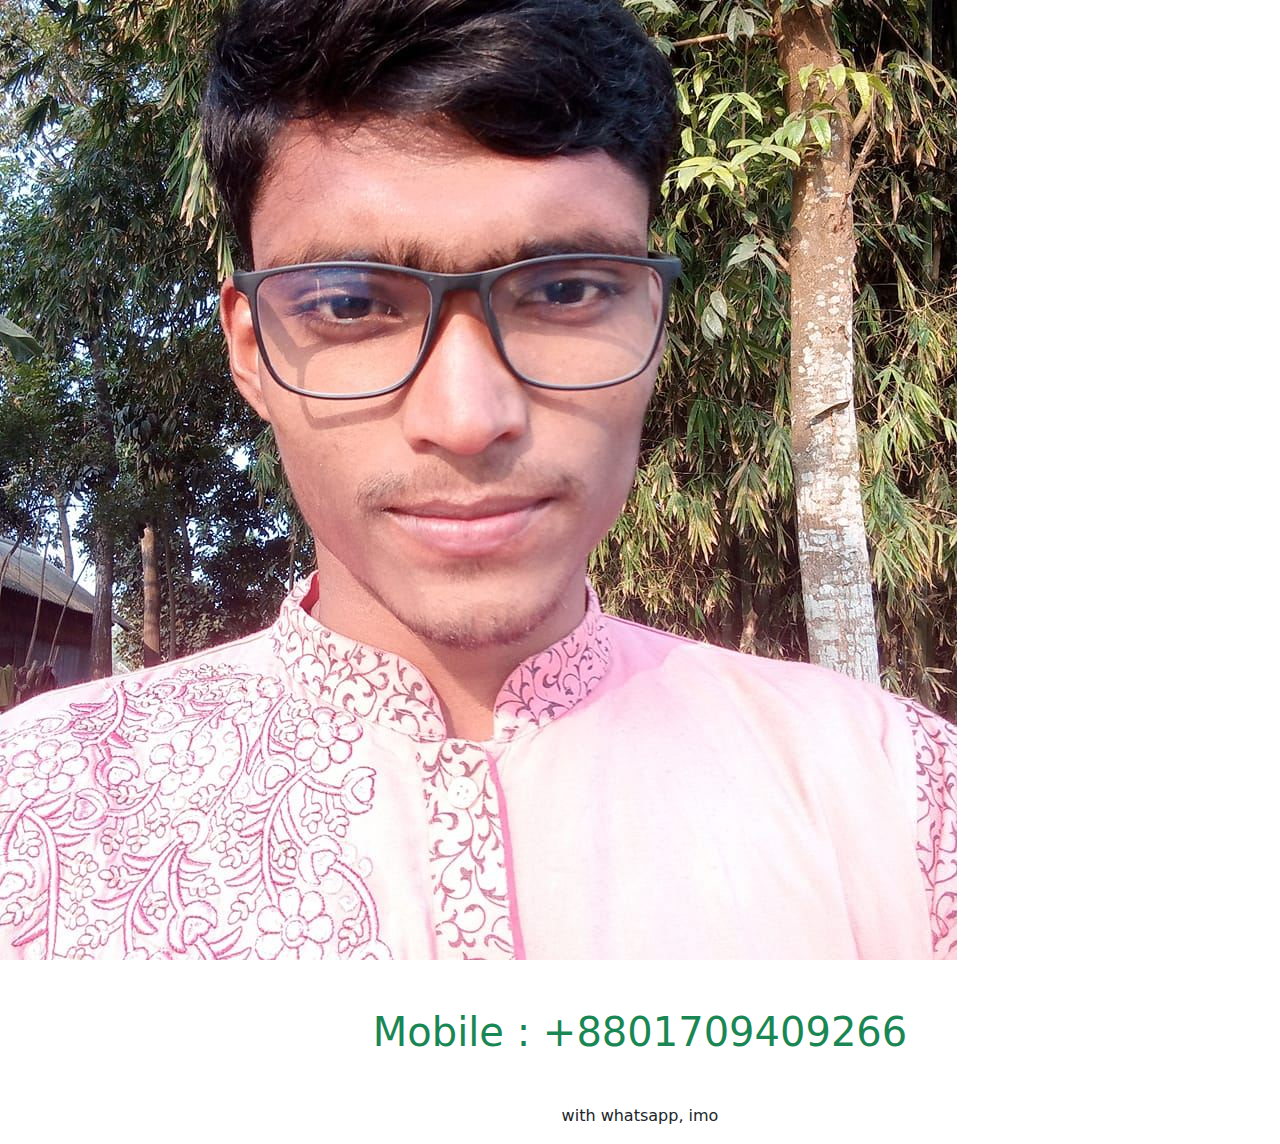
<file: index.html>
<!DOCTYPE html>
<html lang="en">
<head>
    <meta charset="UTF-8">
    <meta name="viewport" content="width=device-width, initial-scale=1.0">
    <title>Abdur Rahman</title>
    <link rel="stylesheet" href="bootstrap/bootstrap.min.css">
</head>
<body>
    <img src="Md Abdur Rahman.jpg" class="img-fluid">
    <h1 class="text-center text-success m-5">Mobile : +8801709409266</h1>
    <p class="text-center">with whatsapp, imo</p>
</body>
</html>
</file>
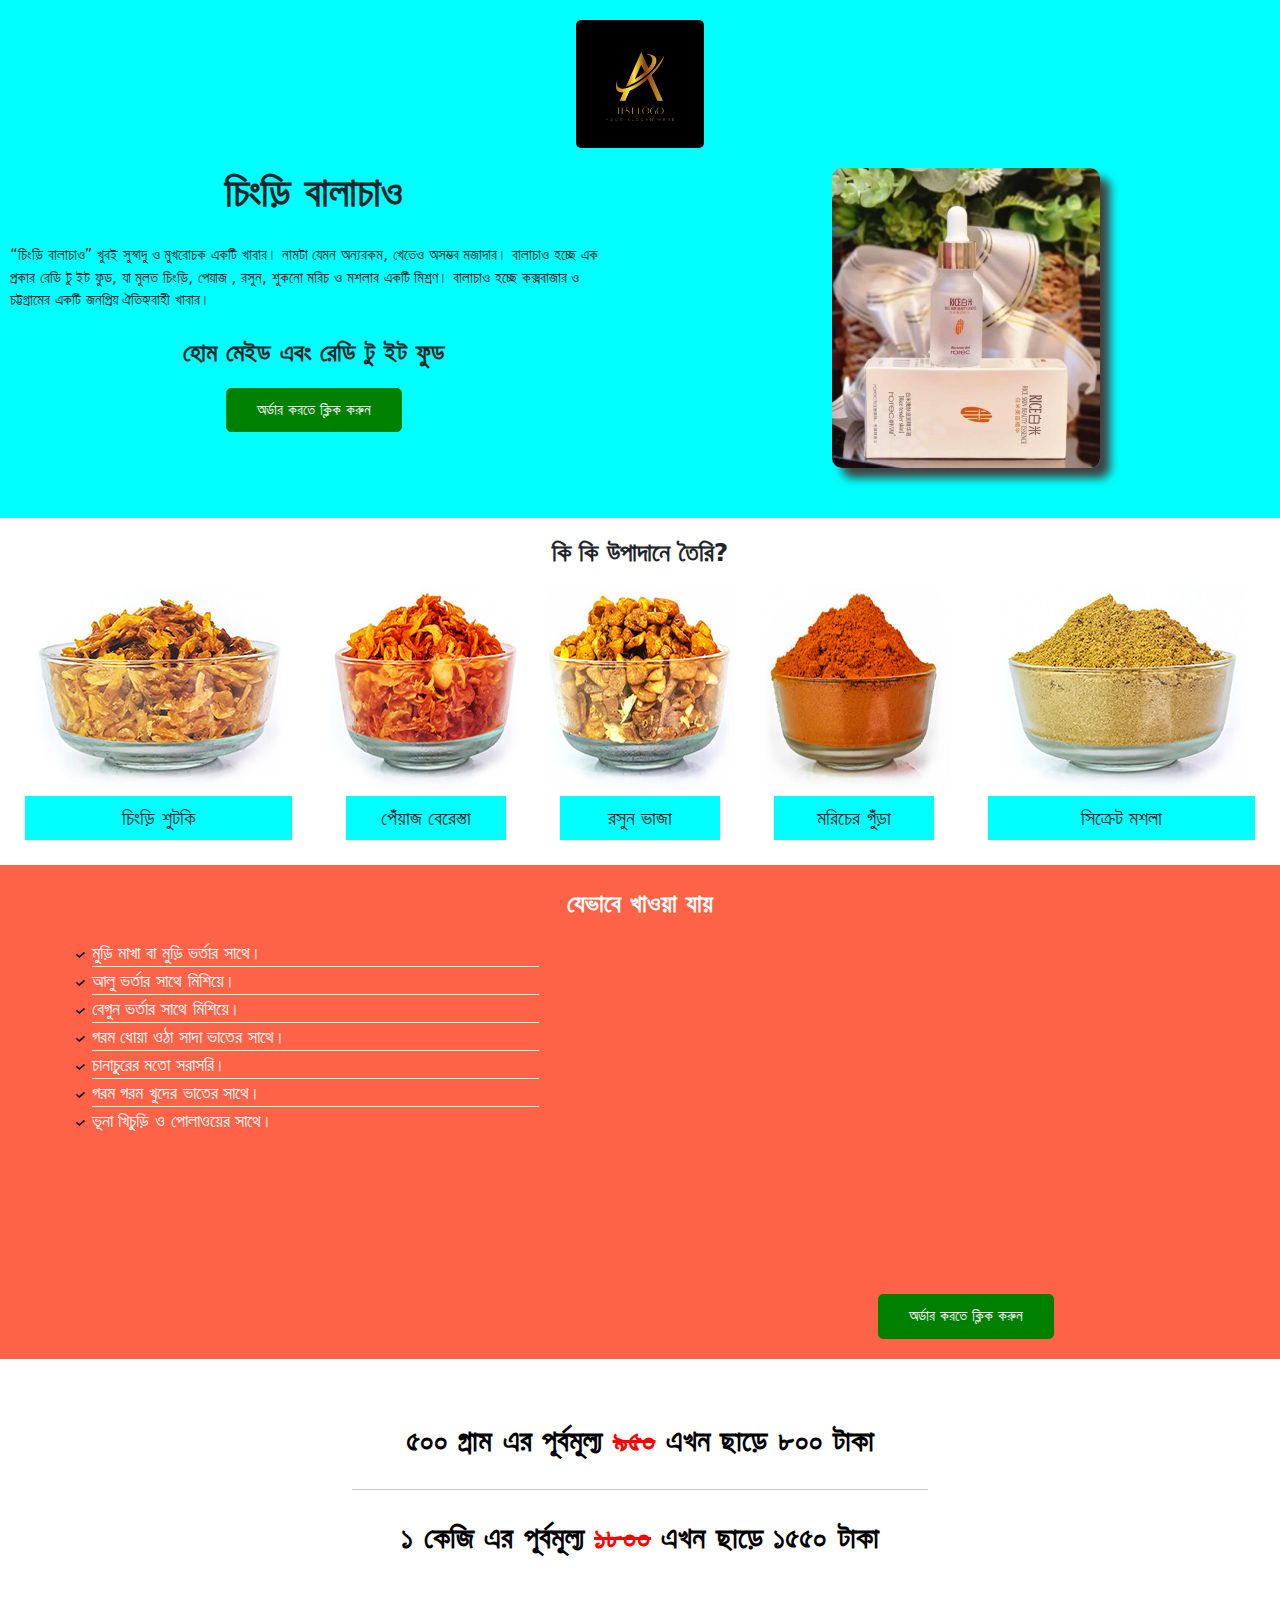
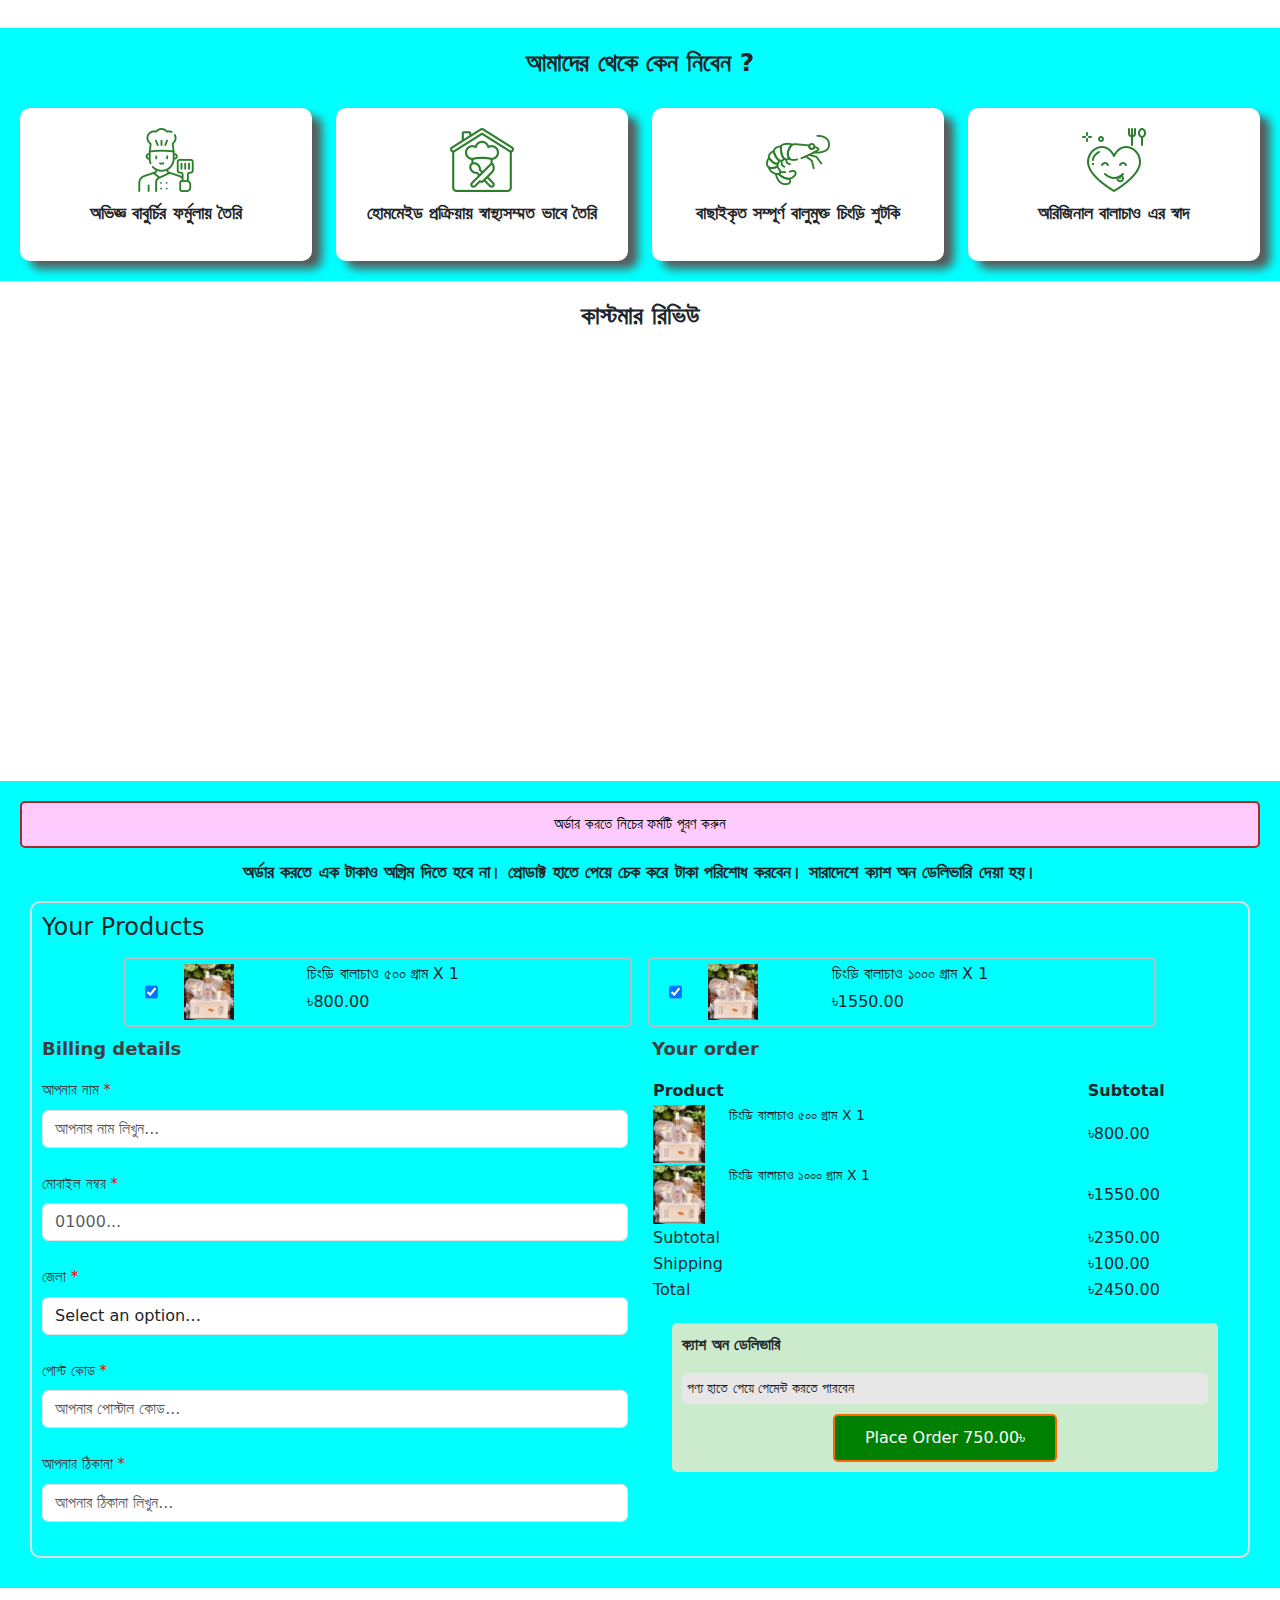
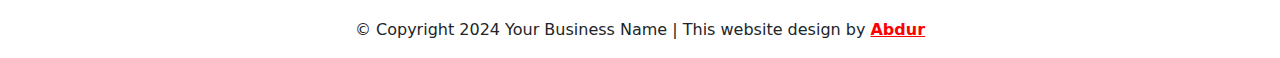
<file: chingri/index.html>
<!DOCTYPE html>
<html lang="en">
    <head>
        <meta charset="UTF-8">
        <meta name="viewport" content="width=device-width, initial-scale=1.0">
        <title>mosla</title>
        <link rel="stylesheet" href="style.css">
        <link rel="stylesheet" href="../bootstrap/bootstrap.min.css">
    </head>
    <body>
        <header>
            <img class="logo" src="img/logo.png" alt>
            <div class="row">
                <div class="col-md-6">
                    <h1>চিংড়ি বালাচাও</h1>
                    <p>“চিংড়ি বালাচাও” খুবই সুস্বাদু ও মুখরোচক একটি খাবার। নামটা
                        যেমন অন্যরকম, খেতেও অসম্ভব মজাদার। বালাচাও হচ্ছে এক
                        প্রকার রেডি টু ইট ফুড, যা মুলত চিংড়ি, পেয়াজ , রসুন,
                        শুকনো মরিচ ও মশলার একটি মিশ্রণ। বালাচাও হচ্ছে কক্সবাজার
                        ও চট্টগ্রামের একটি জনপ্রিয় ঐতিহ্যবাহী খাবার।</p>
                    <h3 class="heding-text">হোম মেইড এবং রেডি টু ইট ফুড</h3>
                    <button class="order">অর্ডার করতে ক্লিক করুন</button>
                </div>
                <div class="col-md-6">
                    <img class="product" src="img/product.jpg" alt>
                </div>
            </div>
        </header>
        <section id="upadan">
            <h2 class="heding-text">কি কি উপাদানে তৈরি?</h2>
            <div class="row">
                <div class="col-sm-12 col-md-3">
                    <img src="img/sutki.jpg" alt class="img-fluid">
                    <h3>চিংড়ি শুটকি</h3>
                </div>
                <div class="col-sm-12 col-md-2">
                    <img src="img/peyaj.jpg" alt class="img-fluid">
                    <h3>পেঁয়াজ বেরেস্তা</h3>
                </div>
                <div class="col-sm-12 col-md-2">
                    <img src="img/rosun.jpg" alt class="img-fluid">
                    <h3>রসুন ভাজা</h3>
                </div>
                <div class="col-sm-12 col-md-2">
                    <img src="img/morich.jpg" alt class="img-fluid">
                    <h3>মরিচের গুঁড়া</h3>
                </div>
                <div class="col-sm-12 col-md-3">
                    <img src="img/mosla.jpg" alt class="img-fluid">
                    <h3>সিক্রেট মশলা</h3>
                </div>
            </div>
        </section>
        <section id="niyom">
            <h2 class="pt-4 heding-text">যেভাবে খাওয়া যায়</h2>
            <div class="row">
                <div class="col-md-6">
                    <ul>
                        <li>মুড়ি মাখা বা মুড়ি ভর্তার সাথে।</li>
                        <li>আলু ভর্তার সাথে মিশিয়ে।</li>
                        <li>বেগুন ভর্তার সাথে মিশিয়ে।</li>
                        <li>গরম ধোয়া ওঠা সাদা ভাতের সাথে।</li>
                        <li>চানাচুরের মতো সরাসরি।</li>
                        <li>গরম গরম খুদের ভাতের সাথে।</li>
                        <li>ভূনা খিচুড়ি ও পোলাওয়ের সাথে।</li>
                    </ul>
                </div>
                <div class="col-md-6">
                    <div class="video">
                        <iframe width="420" height="315"
                            src="https://www.youtube.com/embed/tgbNymZ7vqY?autoplay=1&mute=1"></iframe>
                    </div>
                    <button class="order">অর্ডার করতে ক্লিক করুন</button>
                </div>
            </div>
        </section>
        <section id="price">
            <h3>৫০০ গ্রাম এর পূর্বমূল্য <span>৯৫০</span> এখন ছাড়ে ৮০০ টাকা</h3>
            <hr>
            <h3>১ কেজি এর পূর্বমূল্য <span>১৮০০</span> এখন ছাড়ে ১৫৫০ টাকা</h3>
        </section>
        <section id="why">
            <h2 class="heding-text">আমাদের থেকে কেন নিবেন ?</h2>
            <div class="row">
                <div class="col-md-3 col-sm-12">
                    <div class="div-x">
                        <img src="img/chef-1.png" alt>
                        <h5>অভিজ্ঞ বাবুর্চির ফর্মুলায় তৈরি</h5>
                    </div>
                </div>
                <div class="col-md-3 col-sm-12">
                    <div class="div-x">
                        <img src="img/house-1.png" alt>
                        <h5>হোমমেইড প্রক্রিয়ায় স্বাস্থ্যসম্মত ভাবে তৈরি</h5>
                    </div>
                </div>
                <div class="col-md-3 col-sm-12">
                    <div class="div-x">
                        <img src="img/shrimp-1-1.png" alt>
                        <h5>বাছাইকৃত সম্পূর্ণ বালুমুক্ত চিংড়ি শুটকি</h5>
                    </div>
                </div>
                <div class="col-md-3 col-sm-12">
                    <div class="div-x">
                        <img src="img/tasty-1.png" alt>
                        <h5>অরিজিনাল বালাচাও এর স্বাদ</h5>
                    </div>
                </div>
            </div>
        </section>
        <section id="review">
            <h2 class="heding-text">কাস্টমার রিভিউ</h2>
        </section>
        <section id="form-sec">
            <p class="order heding-text">অর্ডার করতে নিচের ফর্মটি পূরণ করুন</p>
            <p class="ogrim">অর্ডার করতে এক টাকাও অগ্রিম দিতে হবে না। প্রোডাক্ট হাতে পেয়ে চেক করে টাকা পরিশোধ করবেন। সারাদেশে ক্যাশ অন ডেলিভারি দেয়া হয়।</p>
            <form action="" method="post">
                <h4>Your Products</h4>
                <div class="row btn-holder">
                    <div class="col-md-5 m-2">
                        <div class="row">
                            <div class="col-1 btn-holder">
                                <input type="checkbox" name="product-1" id="product-1" checked="">
                            </div>
                            <div class="col-3">
                                <img src="img/product.jpg" alt="" class="img-fluid w-50">
                            </div>
                            <div class="col-8">
                                <h6>চিংড়ি বালাচাও ৫০০ গ্রাম X 1</h6>
                                <h6>৳800.00</h6>
                            </div>
                        </div>
                    </div>
                    <div class="col-md-5 m-2">
                        <div class="row">
                            <div class="col-1 btn-holder ml-5">
                                <input type="checkbox" name="product-1" id="product-1" checked="">
                            </div>
                            <div class="col-3">
                                <img src="img/product.jpg" alt="" class="img-fluid w-50">
                            </div>
                            <div class="col-8">
                                <h6>চিংড়ি বালাচাও ১০০০ গ্রাম X 1</h6>
                                <h6>৳1550.00</h6>
                            </div>
                        </div>
                    </div>
                </div>
                <div class="row">
                    <div class="col-md-6">
                        <p class="billing">Billing details</p>
    
                        <label for="name">আপনার নাম <span class="red-star">*</span></label>
                        <input type="text" name="name" id="name" class="form-control mb-4" placeholder="আপনার নাম লিখুন..." required>
                        
                        <label for="number">মোবাইল নম্বর <span class="red-star">*</span></label>
                        <input type="number" name="number" id="number" class="form-control mb-4" placeholder="01000..." required>
                        
                        <label for="jela">জেলা <span class="red-star">*</span></label>
                        <select name="jela" id="jela" class="form-control mb-4"  data-placeholder="Select an option…" required tabindex="-1" aria-hidden="true">
                            <option value="">Select an option…</option>
                            <option value="BD-05">Bagerhat</option>
                            <option value="BD-01">Bandarban</option>
                            <option value="BD-02">Barguna</option>
                            <option value="BD-06">Barishal</option>
                            <option value="BD-07">Bhola</option>
                            <option value="BD-03">Bogura</option>
                            <option value="BD-04">Brahmanbaria</option>
                            <option value="BD-09">Chandpur</option>
                            <option value="BD-10">Chattogram</option>
                            <option value="BD-12">Chuadanga</option>
                            <option value="BD-11">Cox's Bazar</option>
                            <option value="BD-08">Cumilla</option>
                            <option value="BD-13">Dhaka</option>
                            <option value="BD-14">Dinajpur</option>
                            <option value="BD-15">Faridpur </option>
                            <option value="BD-16">Feni</option>
                            <option value="BD-19">Gaibandha</option>
                            <option value="BD-18">Gazipur</option>
                            <option value="BD-17">Gopalganj</option>
                            <option value="BD-20">Habiganj</option>
                            <option value="BD-21">Jamalpur</option>
                            <option value="BD-22">Jashore</option>
                            <option value="BD-25">Jhalokati</option>
                            <option value="BD-23">Jhenaidah</option>
                            <option value="BD-24">Joypurhat</option>
                            <option value="BD-29">Khagrachhari</option>
                            <option value="BD-27">Khulna</option>
                            <option value="BD-26">Kishoreganj</option>
                            <option value="BD-28">Kurigram</option>
                            <option value="BD-30">Kushtia</option>
                            <option value="BD-31">Lakshmipur</option>
                            <option value="BD-32">Lalmonirhat</option>
                            <option value="BD-36">Madaripur</option>
                            <option value="BD-37">Magura</option>
                            <option value="BD-33">Manikganj </option>
                            <option value="BD-39">Meherpur</option>
                            <option value="BD-38">Moulvibazar</option>
                            <option value="BD-35">Munshiganj</option>
                            <option value="BD-34">Mymensingh</option>
                            <option value="BD-48">Naogaon</option>
                            <option value="BD-43">Narail</option>
                            <option value="BD-40">Narayanganj</option>
                            <option value="BD-42">Narsingdi</option>
                            <option value="BD-44">Natore</option>
                            <option value="BD-45">Nawabganj</option>
                            <option value="BD-41">Netrakona</option>
                            <option value="BD-46">Nilphamari</option>
                            <option value="BD-47">Noakhali</option>
                            <option value="BD-49">Pabna</option>
                            <option value="BD-52">Panchagarh</option>
                            <option value="BD-51">Patuakhali</option>
                            <option value="BD-50">Pirojpur</option>
                            <option value="BD-53">Rajbari</option>
                            <option value="BD-54">Rajshahi</option>
                            <option value="BD-56">Rangamati</option>
                            <option value="BD-55">Rangpur</option>
                            <option value="BD-58">Satkhira</option>
                            <option value="BD-62">Shariatpur</option>
                            <option value="BD-57">Sherpur</option>
                            <option value="BD-59">Sirajganj</option>
                            <option value="BD-61">Sunamganj</option>
                            <option value="BD-60">Sylhet</option>
                            <option value="BD-63">Tangail</option>
                            <option value="BD-64">Thakurgaon</option>
                        </select>
                        
                        <label for="p-code">পোস্ট কোড <span class="red-star">*</span></label>
                        <input type="number" name="p-code" id="p-code" class="form-control mb-4" placeholder="আপনার পোস্টাল কোড..." required>
                        
                        <label for="add">আপনার ঠিকানা <span class="red-star">*</span></label>
                        <input type="text" name="add" id="add" class="form-control mb-4" placeholder="আপনার ঠিকানা লিখুন..." required>
                    </div>
                    <div class="col-md-6">
                        <p class="billing">Your order</p>
                        <table>
                            <thead>
                                <tr>
                                    <th>Product</th>
                                    <th>Subtotal</th>
                                </tr>
                            </thead>
                            <tbody>
                                <tr>
                                    <td>
                                        <div class="row">
                                            <div class="col-2">
                                                <img src="img/product.jpg" alt="" class="img-fluid w-100">
                                            </div>
                                            <div class="col-10">
                                                <p class="small">চিংড়ি বালাচাও ৫০০ গ্রাম X 1</p>
                                            </div>
                                        </div>
                                    </td>
                                    <td>৳800.00</td>
                                </tr>
                                <tr>
                                    <td>
                                        <div class="row">
                                            <div class="col-2">
                                                <img src="img/product.jpg" alt="" class="img-fluid w-100">
                                            </div>
                                            <div class="col-10">
                                                <p class="small">চিংড়ি বালাচাও ১০০০ গ্রাম X 1</p>
                                            </div>
                                        </div>
                                    </td>
                                    <td>৳1550.00</td>
                                </tr>
                                <tr>
                                    <td>Subtotal</td>
                                    <td>৳2350.00</td>
                                </tr>
                                <tr>
                                    <td>Shipping</td>
                                    <td>৳100.00</td>
                                </tr>
                                <tr>
                                    <td>Total</td>
                                    <td>৳2450.00</td>
                                </tr>
                            </tbody>
                        </table>
                        <div class="cod">
                            <p class="title">ক্যাশ অন ডেলিভারি</p>
                            <p class="details">পণ্য হাতে পেয়ে পেমেন্ট করতে পারবেন</p>
                            <div class="d-flex justify-content-center">
                                <button class="btn-submit" type="submit">Place Order 750.00৳</button>
                            </div>
                        </div>
                    </div>
                </div>
            </form>
        </section>    
        <footer>
            <p>© Copyright 2024 Your Business Name | This website design by <a style="color: red; font-weight: bold;" href="https://facebook.com/abdur.developer">Abdur</a></p>
        </footer>
    </body>
</html>
</file>
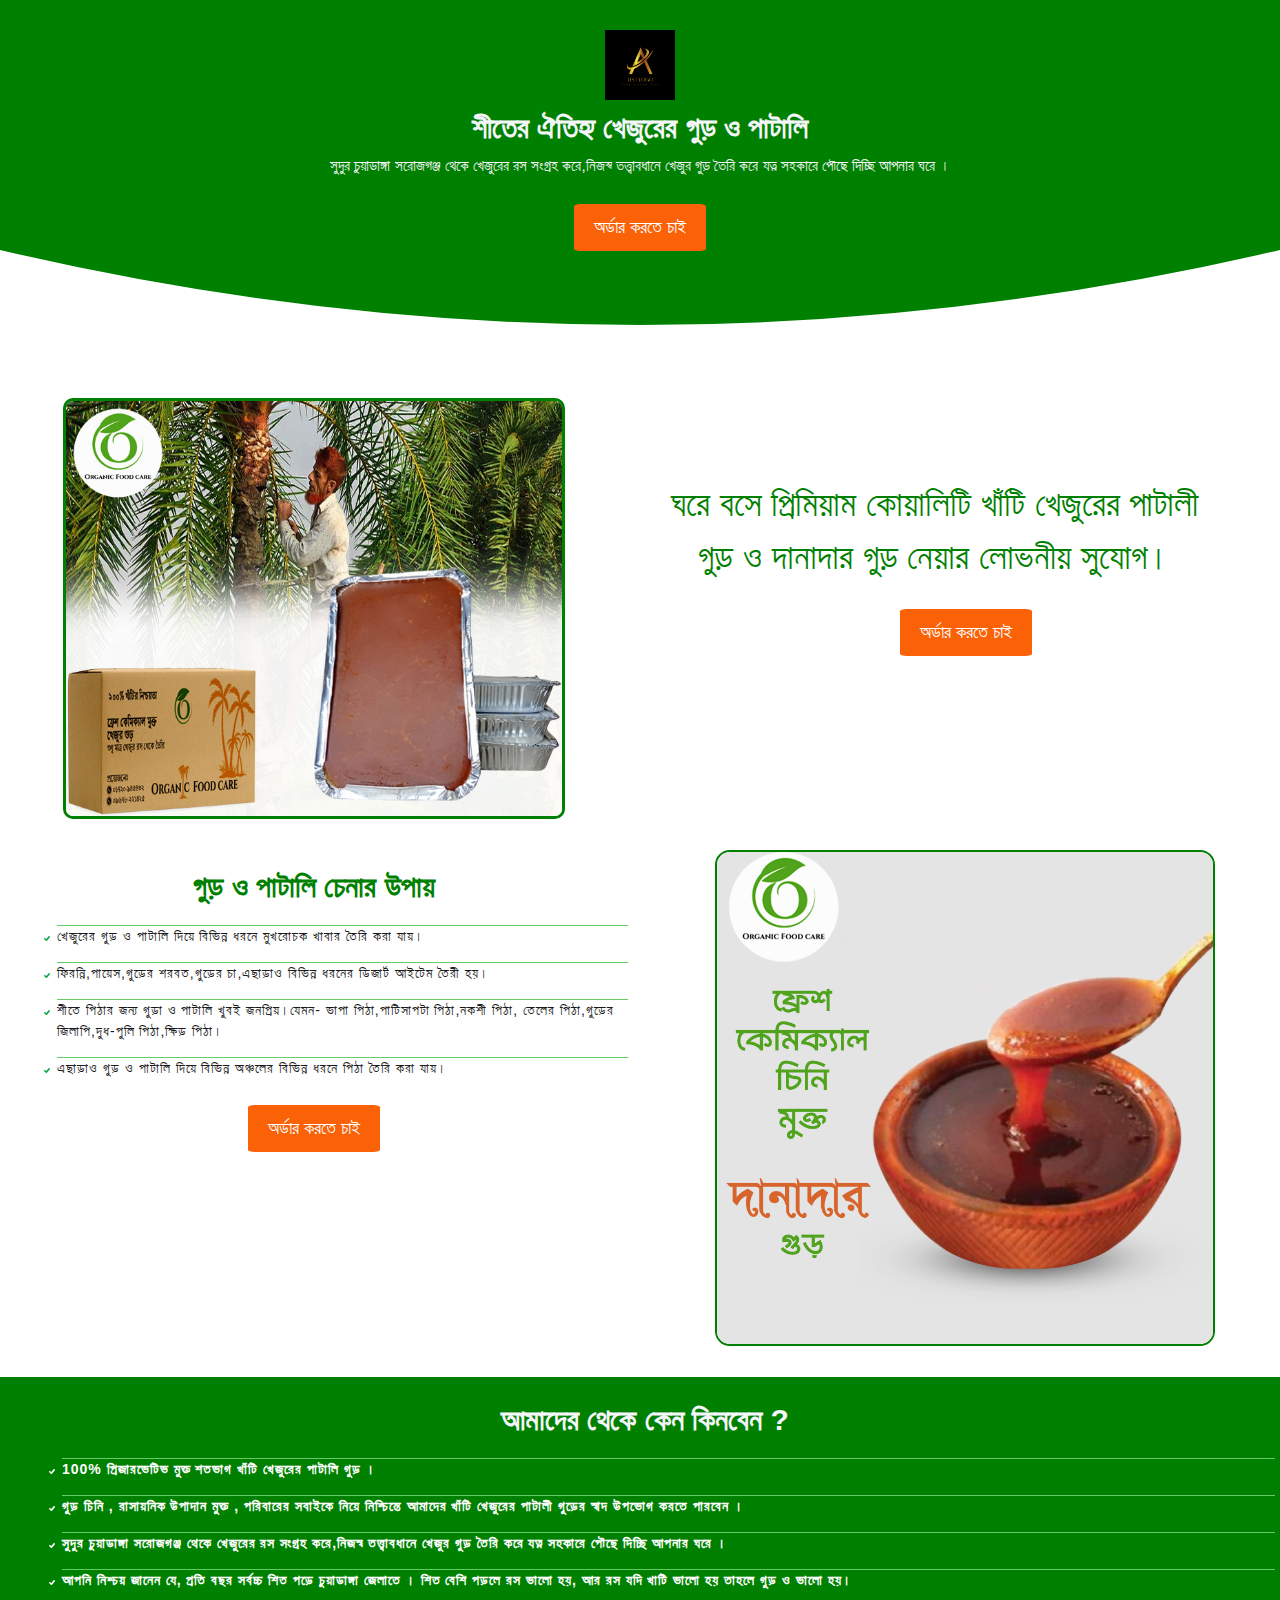
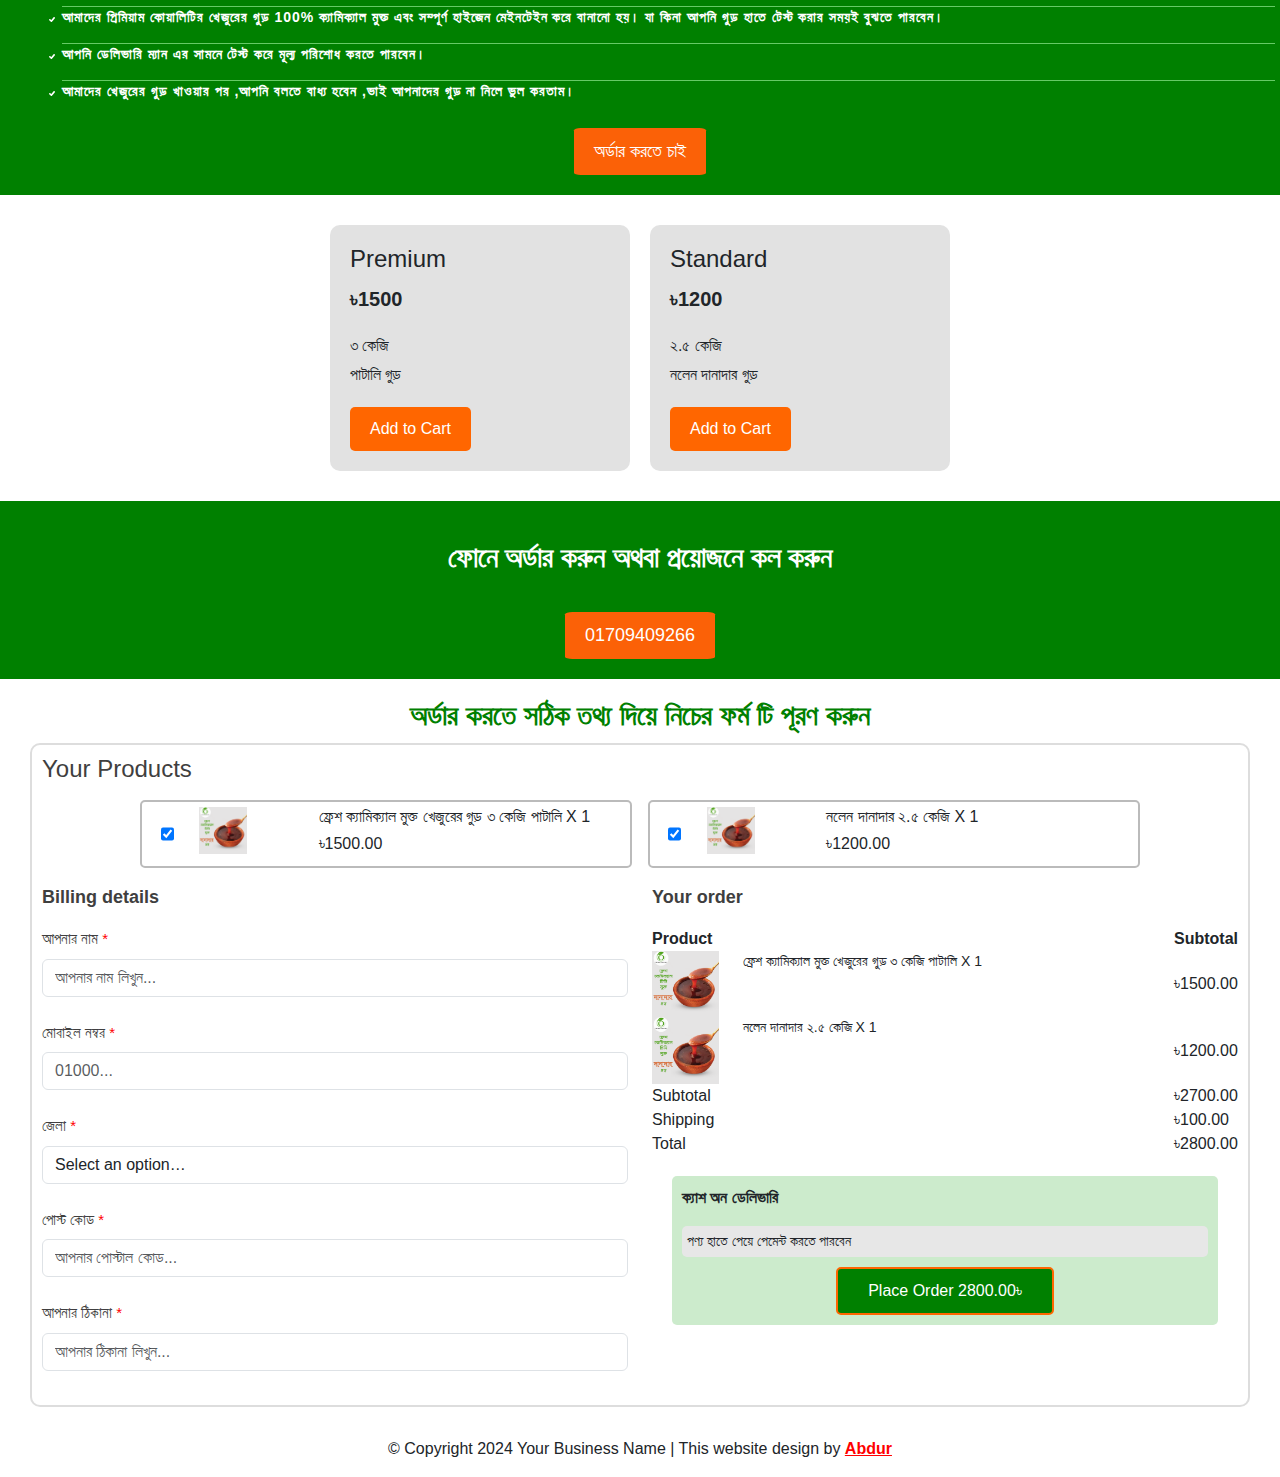
<file: gur/index.html>
<!DOCTYPE html>
<html lang="en">
<head>
    <meta charset="UTF-8">
    <meta name="viewport" content="width=device-width, initial-scale=1.0">
    <title>Landing page 1</title>
    <link rel="stylesheet" href="style.css">
    <link rel="stylesheet" href="../bootstrap/bootstrap.min.css">
</head>
<body>
    <header>
        <div class="top">
            <svg xmlns="http://www.w3.org/2000/svg" width="1500" height="500" viewBox="0 0 1500 500" preserveAspectRatio="none">
                <path d="M 0,0 L 0, 250 Q 750, 400 1500, 250 L 1500, 0 Z" fill="green"/>
            </svg>
            <div class="holder">
                <img class="img-logo" src="img/logo.png" alt="">
                <p class="heading">শীতের ঐতিহ্য খেজুরের গুড় ও পাটালি</p>
                <p class="tagline">সুদুর চুয়াডাঙ্গা সরোজগঞ্জ থেকে খেজুরের রস সংগ্রহ করে,নিজস্ব তত্ত্বাবধানে খেজুর গুড় তৈরি করে যত্ন সহকারে পৌছে দিচ্ছি আপনার ঘরে ।</p>
                <a href="#" class="buy-btn">অর্ডার করতে চাই <span></span></a>
            </div>
        </div>
    </header>
    <div class="banner">
        <div class="row x">
            <div class="col-md-6 btn-holder mt-md-5">
                <img src="img/banner.jpeg" class="img-banner img-fluid" alt="">
            </div>
            <div class="col-md-6">
                <p class="tagline text-green mt-5">ঘরে বসে প্রিমিয়াম কোয়ালিটি খাঁটি খেজুরের পাটালী গুড় ও দানাদার গুড় নেয়ার লোভনীয় সুযোগ।</p>
                <div class="btn-holder">
                    <a href="#" class="buy-btn">অর্ডার করতে চাই <span></span></a>
                </div>
            </div>
        </div>
        
        <div class="row">
            <div class="col-md-6">
                <h1 class="heading text-green text-center">গুড় ও পাটালি চেনার উপায়</h1>
                <ul class="chena">
                    <li class="item">খেজুরের গুড় ও পাটালি দিয়ে বিভিন্ন ধরনে মুখরোচক খাবার তৈরি করা যায়।</li>
                    <li class="item">ফিরন্নি,পায়েস,গুড়ের শরবত,গুড়ের চা,এছাড়াও বিভিন্ন ধরনের ডিজার্ট আইটেম তৈরী হয়।</li>
                    <li class="item">শীতে পিঠার জন্য গুড়া ও পাটালি খুবই জনপ্রিয়।যেমন- ভাপা পিঠা,পাটিসাপটা পিঠা,নকশী পিঠা, তেলের পিঠা,গুড়ের জিলাপি,দুধ-পুলি পিঠা,ক্ষিড় পিঠা।</li>
                    <li class="item">এছাড়াও গুড় ও পাটালি দিয়ে বিভিন্ন অঞ্চলের বিভিন্ন ধরনে পিঠা তৈরি করা যায়।</li>
                </ul>
                <div class="btn-holder">
                    <a href="#" class="buy-btn">অর্ডার করতে চাই <span></span></a>
                </div>
            </div>
            <div class="col-md-6">
                <img class="img-gur" src="img/gur.png" alt="">
            </div>
        </div>
    </div>
    <section class="why">
        <h3 class="heading text-center">আমাদের থেকে কেন কিনবেন ?</h3>
        <ul class="chena">
            <li class="item">100% প্রিজারভেটিভ মুক্ত শতভাগ খাঁটি খেজুরের পাটালি গুড় ।</li>
            <li class="item">গুড় চিনি , রাসায়নিক উপাদান মুক্ত , পরিবারের সবাইকে নিয়ে নিশ্চিন্তে আমাদের খাঁটি খেজুরের পাটালী গুড়ের স্বাদ উপভোগ করতে পারবেন ।</li>
            <li class="item">সুদুর চুয়াডাঙ্গা সরোজগঞ্জ থেকে খেজুরের রস সংগ্রহ করে,নিজস্ব তত্ত্বাবধানে খেজুর গুড় তৈরি করে যত্ন সহকারে পৌছে দিচ্ছি আপনার ঘরে ।</li>
            <li class="item">আপনি নিশ্চয় জানেন যে, প্রতি বছর সর্বচ্চ শিত পড়ে চুয়াডাঙ্গা জেলাতে । শিত বেশি পড়লে রস ভালো হয়, আর রস যদি খাটি ভালো হয় তাহলে গুড় ও ভালো হয়।</li>
            <li class="item">আমাদের প্রিমিয়াম কোয়ালিটির খেজুরের গুড় 100% ক্যামিক্যাল মুক্ত এবং সম্পূর্ণ হাইজেন মেইনটেইন করে বানানো হয়। যা কিনা আপনি গুড় হাতে টেস্ট করার সময়ই বুঝতে পারবেন।</li>
            <li class="item">আপনি ডেলিভারি ম্যান এর সামনে টেস্ট করে মূল্য পরিশোধ করতে পারবেন।</li>
            <li class="item">আমাদের খেজুরের গুড় খাওয়ার পর ,আপনি বলতে বাধ্য হবেন ,ভাই আপনাদের গুড় না নিলে ভুল করতাম।</li>
        </ul>
        <div class="btn-holder">
            <a href="#" class="buy-btn">অর্ডার করতে চাই <span></span></a>
        </div>
    </section>
    <section id="pricing">
        <div class="pricing-container">
            <div class="pricing-card">
                <h3>Premium</h3>
                <p class="price">৳1500</p>
                <ul>
                    <li>৩ কেজি</li>
                    <li>পাটালি গুড়</li>
                    <!-- <li>Feature 3</li> -->
                </ul>
                <a href="#cta" class="cta-button">Add to Cart</a>
            </div>
            <div class="pricing-card">
                <h3>Standard</h3>
                <p class="price">৳1200</p>
                <ul>
                    <li>২.৫ কেজি</li>
                    <li>নলেন দানাদার গুড়</li>
                    <!-- <li>Feature 3</li>
                    <li>Feature 4</li> -->
                </ul>
                <a href="#cta" class="cta-button">Add to Cart</a>
            </div>
        </div>
    </section>
    <section class="call-order">
        <h3>ফোনে অর্ডার করুন অথবা প্রয়োজনে কল করুন</h3>
        <div class="btn-holder">
            <a href="#" class="buy-btn">01709409266</a>
        </div>
    </section>
    <section id="order">
        <h3>অর্ডার করতে সঠিক তথ্য দিয়ে নিচের ফর্ম টি পূরণ করুন</h3>
        <form action="" method="post">
            <h4>Your Products</h4>
            <div class="row btn-holder m-2">
                <div class="col-md-5 m-2 h-100">
                    <div class="row">
                        <div class="col-1 btn-holder">
                            <input type="checkbox" name="product-1" id="product-1" checked>
                        </div>
                        <div class="col-3">
                            <img src="img/gur.png" alt="" class="img-fluid w-50">
                        </div>
                        <div class="col-8">
                            <h6>ফ্রেশ ক্যামিক্যাল মুক্ত খেজুরের গুড় ৩ কেজি পাটালি X 1</h6>
                            <h6>৳1500.00</h6>
                        </div>
                    </div>
                </div>
                <div class="col-md-5 m-2 h-100">
                    <div class="row">
                        <div class="col-1 btn-holder ml-5">
                            <input type="checkbox" name="product-1" id="product-1" checked>
                        </div>
                        <div class="col-3">
                            <img src="img/gur.png" alt="" class="img-fluid w-50">
                        </div>
                        <div class="col-8">
                            <h6>নলেন দানাদার ২.৫ কেজি X 1</h6>
                            <h6>৳1200.00</h6>
                        </div>
                    </div>
                </div>
            </div>
            <div class="row">
                <div class="col-md-6">
                    <p class="billing">Billing details</p>

                    <label for="name">আপনার নাম <span class="red-star">*</span></label>
                    <input type="text" name="name" id="name" class="form-control mb-4" placeholder="আপনার নাম লিখুন..." required>
                    
                    <label for="number">মোবাইল নম্বর <span class="red-star">*</span></label>
                    <input type="number" name="number" id="number" class="form-control mb-4" placeholder="01000..." required>
                    
                    <label for="jela">জেলা <span class="red-star">*</span></label>
                    <select name="jela" id="jela" class="form-control mb-4"  data-placeholder="Select an option…" required tabindex="-1" aria-hidden="true">
                        <option value="">Select an option…</option>
                        <option value="BD-05">Bagerhat</option>
                        <option value="BD-01">Bandarban</option>
                        <option value="BD-02">Barguna</option>
                        <option value="BD-06">Barishal</option>
                        <option value="BD-07">Bhola</option>
                        <option value="BD-03">Bogura</option>
                        <option value="BD-04">Brahmanbaria</option>
                        <option value="BD-09">Chandpur</option>
                        <option value="BD-10">Chattogram</option>
                        <option value="BD-12">Chuadanga</option>
                        <option value="BD-11">Cox's Bazar</option>
                        <option value="BD-08">Cumilla</option>
                        <option value="BD-13">Dhaka</option>
                        <option value="BD-14">Dinajpur</option>
                        <option value="BD-15">Faridpur </option>
                        <option value="BD-16">Feni</option>
                        <option value="BD-19">Gaibandha</option>
                        <option value="BD-18">Gazipur</option>
                        <option value="BD-17">Gopalganj</option>
                        <option value="BD-20">Habiganj</option>
                        <option value="BD-21">Jamalpur</option>
                        <option value="BD-22">Jashore</option>
                        <option value="BD-25">Jhalokati</option>
                        <option value="BD-23">Jhenaidah</option>
                        <option value="BD-24">Joypurhat</option>
                        <option value="BD-29">Khagrachhari</option>
                        <option value="BD-27">Khulna</option>
                        <option value="BD-26">Kishoreganj</option>
                        <option value="BD-28">Kurigram</option>
                        <option value="BD-30">Kushtia</option>
                        <option value="BD-31">Lakshmipur</option>
                        <option value="BD-32">Lalmonirhat</option>
                        <option value="BD-36">Madaripur</option>
                        <option value="BD-37">Magura</option>
                        <option value="BD-33">Manikganj </option>
                        <option value="BD-39">Meherpur</option>
                        <option value="BD-38">Moulvibazar</option>
                        <option value="BD-35">Munshiganj</option>
                        <option value="BD-34">Mymensingh</option>
                        <option value="BD-48">Naogaon</option>
                        <option value="BD-43">Narail</option>
                        <option value="BD-40">Narayanganj</option>
                        <option value="BD-42">Narsingdi</option>
                        <option value="BD-44">Natore</option>
                        <option value="BD-45">Nawabganj</option>
                        <option value="BD-41">Netrakona</option>
                        <option value="BD-46">Nilphamari</option>
                        <option value="BD-47">Noakhali</option>
                        <option value="BD-49">Pabna</option>
                        <option value="BD-52">Panchagarh</option>
                        <option value="BD-51">Patuakhali</option>
                        <option value="BD-50">Pirojpur</option>
                        <option value="BD-53">Rajbari</option>
                        <option value="BD-54">Rajshahi</option>
                        <option value="BD-56">Rangamati</option>
                        <option value="BD-55">Rangpur</option>
                        <option value="BD-58">Satkhira</option>
                        <option value="BD-62">Shariatpur</option>
                        <option value="BD-57">Sherpur</option>
                        <option value="BD-59">Sirajganj</option>
                        <option value="BD-61">Sunamganj</option>
                        <option value="BD-60">Sylhet</option>
                        <option value="BD-63">Tangail</option>
                        <option value="BD-64">Thakurgaon</option>
                    </select>
                    
                    <label for="p-code">পোস্ট কোড <span class="red-star">*</span></label>
                    <input type="number" name="p-code" id="p-code" class="form-control mb-4" placeholder="আপনার পোস্টাল কোড..." required>
                    
                    <label for="add">আপনার ঠিকানা <span class="red-star">*</span></label>
                    <input type="text" name="add" id="add" class="form-control mb-4" placeholder="আপনার ঠিকানা লিখুন..." required>
                </div>
                <div class="col-md-6">
                    <p class="billing">Your order</p>
                    <table>
                        <thead>
                            <tr>
                                <th>Product</th>
                                <th>Subtotal</th>
                            </tr>
                        </thead>
                        <tbody>
                            <tr>
                                <td>
                                    <div class="row">
                                        <div class="col-2">
                                            <img src="img/gur.png" alt="" class="img-fluid w-100">
                                        </div>
                                        <div class="col-10">
                                            <p class="small">ফ্রেশ ক্যামিক্যাল মুক্ত খেজুরের গুড় ৩ কেজি পাটালি X 1</p>
                                        </div>
                                    </div>
                                </td>
                                <td>৳1500.00</td>
                            </tr>
                            <tr>
                                <td>
                                    <div class="row">
                                        <div class="col-2">
                                            <img src="img/gur.png" alt="" class="img-fluid w-100">
                                        </div>
                                        <div class="col-10">
                                            <p class="small">নলেন দানাদার ২.৫ কেজি X 1</p>
                                        </div>
                                    </div>
                                </td>
                                <td>৳1200.00</td>
                            </tr>
                            <tr>
                                <td>Subtotal</td>
                                <td>৳2700.00</td>
                            </tr>
                            <tr>
                                <td>Shipping</td>
                                <td>৳100.00</td>
                            </tr>
                            <tr>
                                <td>Total</td>
                                <td>৳2800.00</td>
                            </tr>
                        </tbody>
                    </table>
                    <div class="cod">
                        <p class="title">ক্যাশ অন ডেলিভারি</p>
                        <p class="details">পণ্য হাতে পেয়ে পেমেন্ট করতে পারবেন</p>
                        <div class="btn-holder">
                            <button class="btn-submit" type="submit">Place Order 2800.00৳</button>
                        </div>
                    </div>
                </div>
            </div>
        </form>
    </section>
    <footer>
        <p>© Copyright 2024 Your Business Name | This website design by <a style="color: red; font-weight: bold;" href="https://facebook.com/abdur.developer">Abdur</a></p>
    </footer>
</body>
</html>
</file>
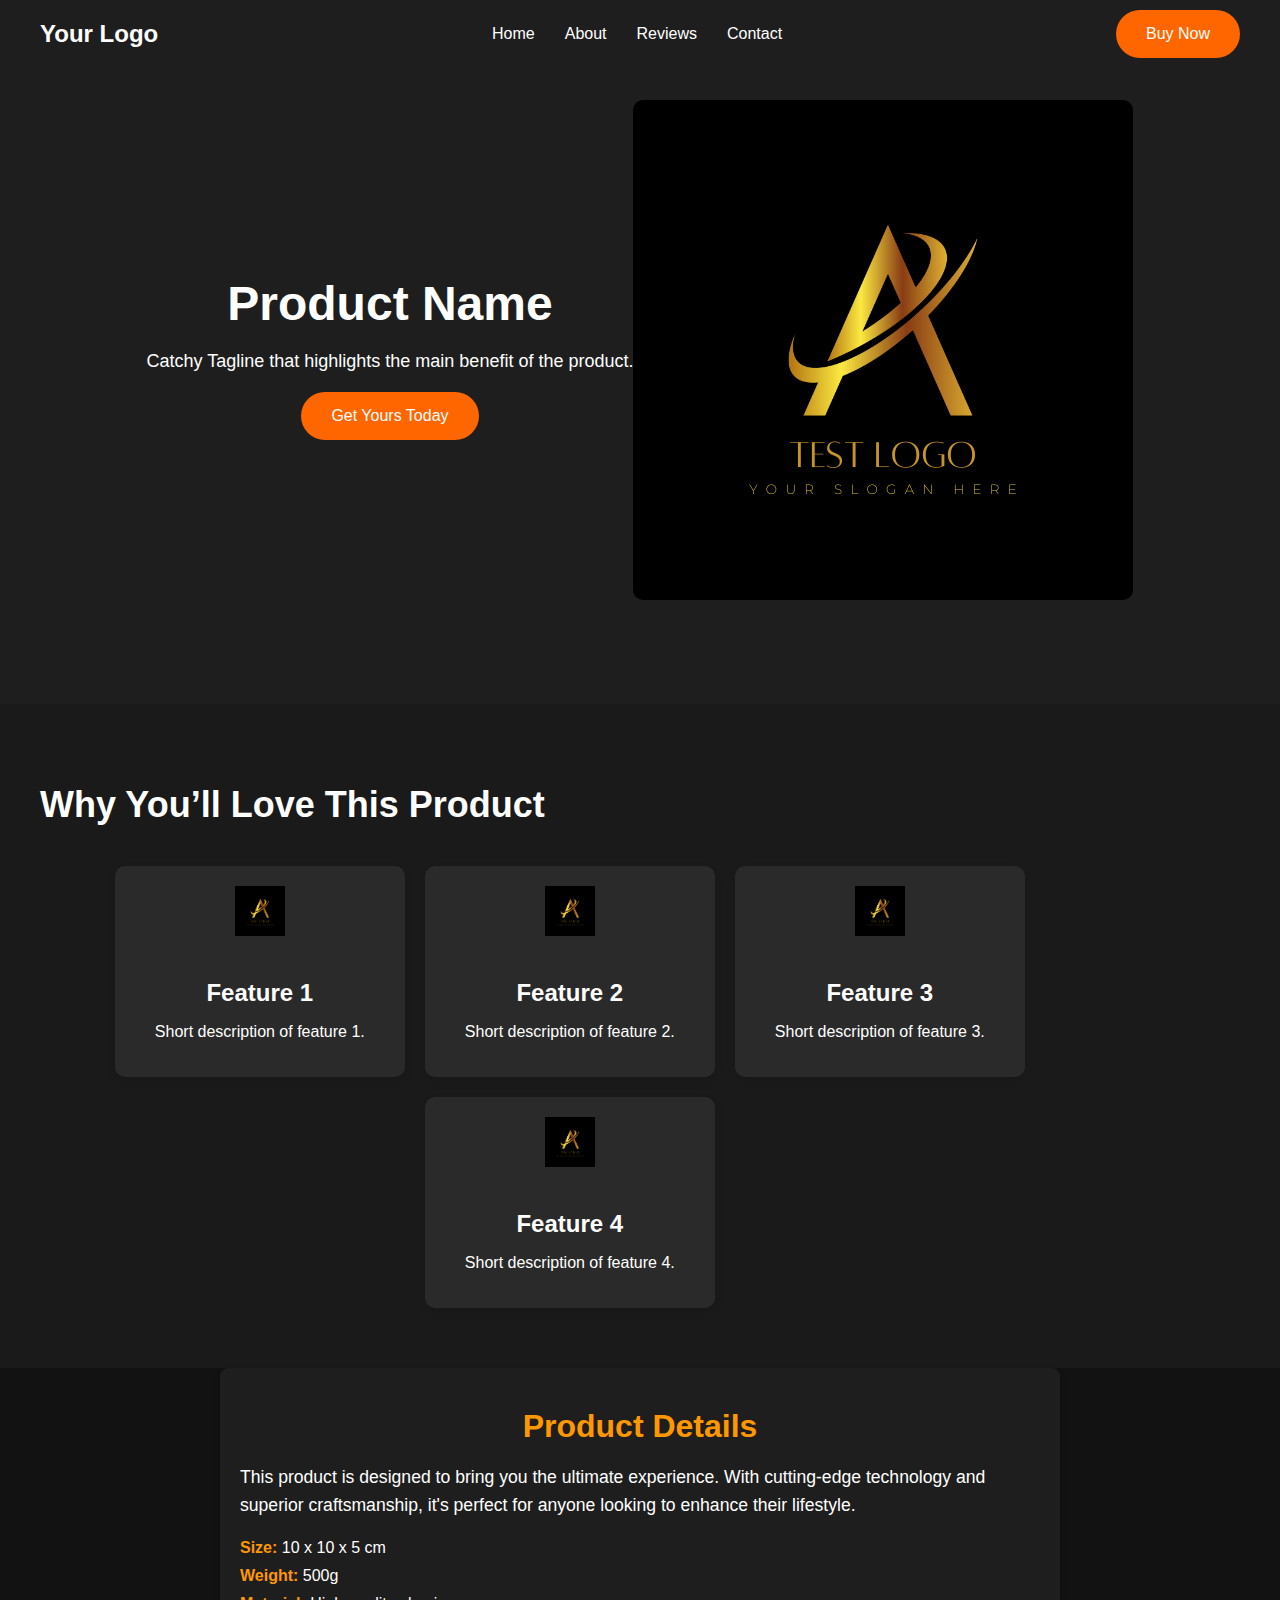
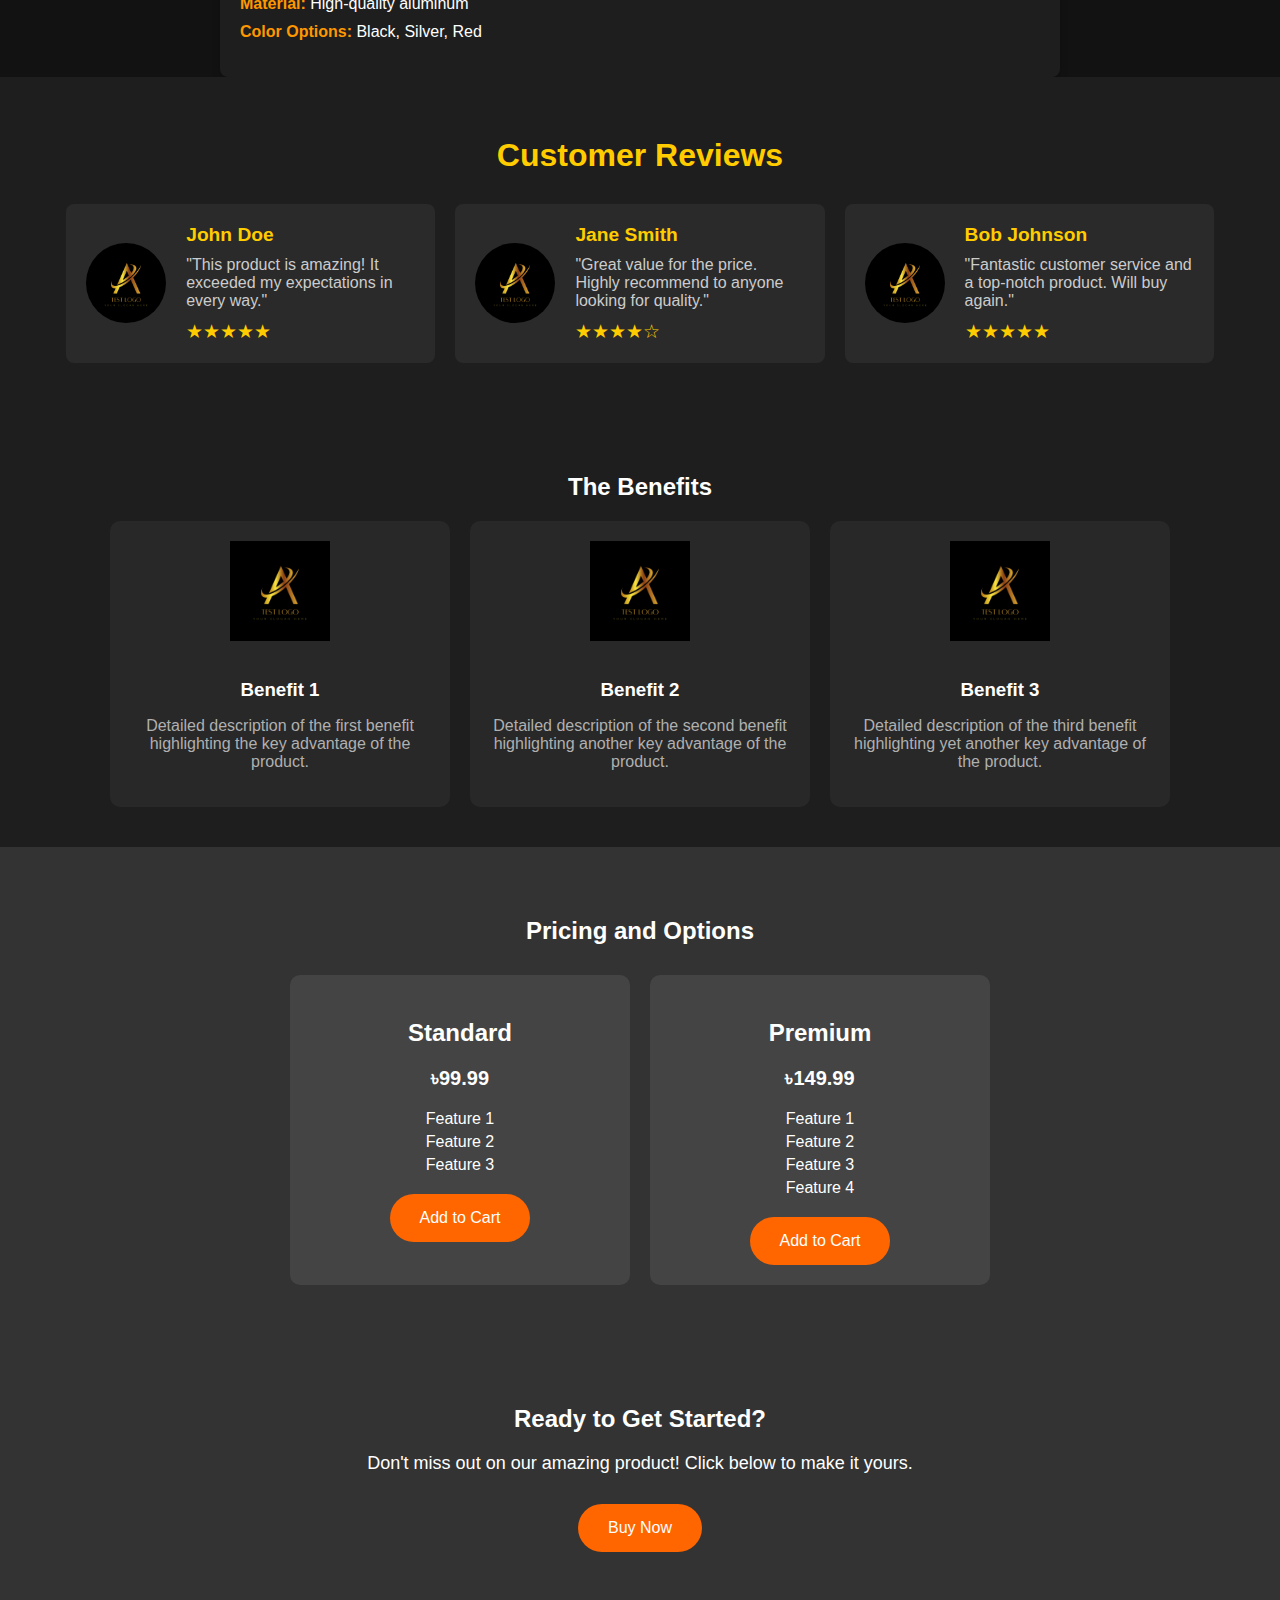
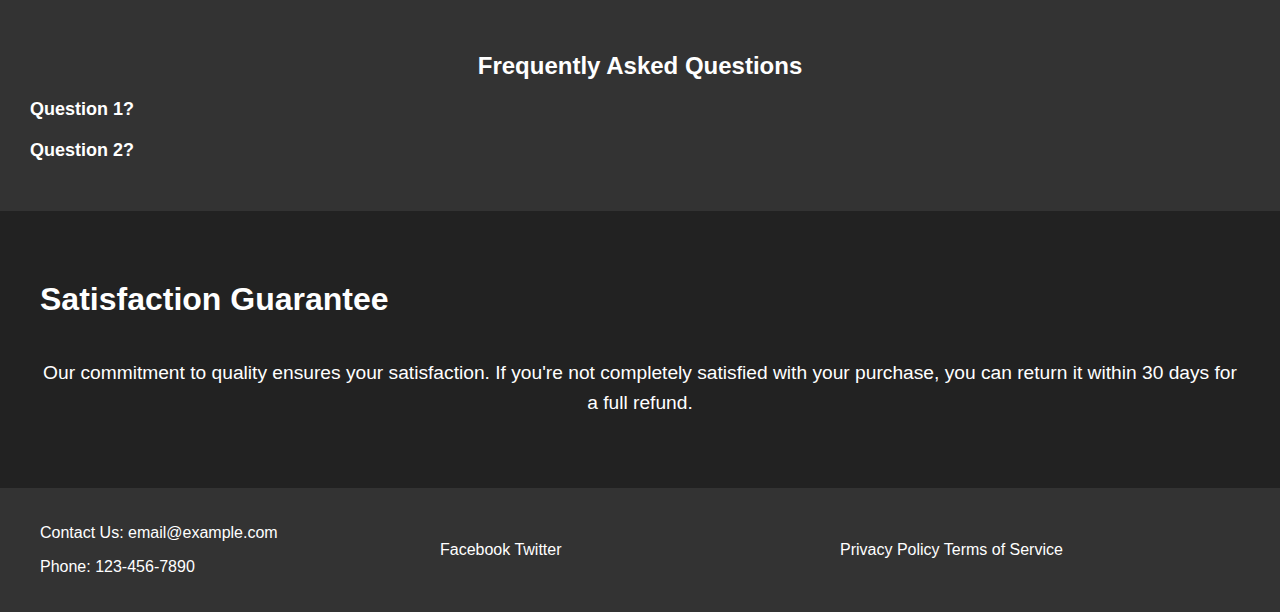
<file: one/index.html>
<!DOCTYPE html>
<html lang="en">
<head>
    <meta charset="UTF-8">
    <meta name="viewport" content="width=device-width, initial-scale=1.0">
    <title>Product Landing Page</title>
    <link rel="stylesheet" href="style.css">
</head>
<body>
    <header>
        <div class="container">
            <div class="logo">Your Logo</div>
            <nav>
                <ul>
                    <li><a href="#home">Home</a></li>
                    <li><a href="#about">About</a></li>
                    <li><a href="#reviews">Reviews</a></li>
                    <li><a href="#contact">Contact</a></li>
                </ul>
            </nav>
            <a href="#cta" class="cta-button">Buy Now</a>
            <div class="menu-toggle" id="mobile-menu">
                <span class="bar"></span>
                <span class="bar"></span>
                <span class="bar"></span>
            </div>
        </div>
    </header>
    <section id="hero">
        <div class="container">
            <div class="hero-text">
                <h1>Product Name</h1>
                <p>Catchy Tagline that highlights the main benefit of the product.</p>
                <a href="#cta" class="cta-button">Get Yours Today</a>
            </div>
            <div class="hero-image">
                <img src="img/logo.png" alt="Product Image">
            </div>
        </div>
    </section>
    <section id="features">
        <div class="container">
            <h2>Why You’ll Love This Product</h2>
            <div class="features-grid">
                <div class="feature-item">
                    <img src="img/logo.png" alt="Feature 1">
                    <h3>Feature 1</h3>
                    <p>Short description of feature 1.</p>
                </div>
                <div class="feature-item">
                    <img src="img/logo.png" alt="Feature 2">
                    <h3>Feature 2</h3>
                    <p>Short description of feature 2.</p>
                </div>
                <div class="feature-item">
                    <img src="img/logo.png" alt="Feature 3">
                    <h3>Feature 3</h3>
                    <p>Short description of feature 3.</p>
                </div>
                <div class="feature-item">
                    <img src="img/logo.png" alt="Feature 4">
                    <h3>Feature 4</h3>
                    <p>Short description of feature 4.</p>
                </div>
            </div>
        </div>
    </section>
    
    <section id="details" class="product-details">
        <h2>Product Details</h2>
        <p>This product is designed to bring you the ultimate experience. With cutting-edge technology and superior craftsmanship, it's perfect for anyone looking to enhance their lifestyle.</p>
        <ul class="specifications">
            <li><strong>Size:</strong> 10 x 10 x 5 cm</li>
            <li><strong>Weight:</strong> 500g</li>
            <li><strong>Material:</strong> High-quality aluminum</li>
            <li><strong>Color Options:</strong> Black, Silver, Red</li>
        </ul>
    </section>
    <section id="social-proof">
        <h2>Customer Reviews</h2>
        <div class="reviews-container">
            <div class="review">
                <img src="img/logo.png" alt="User 1">
                <div class="review-content">
                    <h3>John Doe</h3>
                    <p>"This product is amazing! It exceeded my expectations in every way."</p>
                    <span class="rating">★★★★★</span>
                </div>
            </div>
            <div class="review">
                <img src="img/logo.png" alt="User 2">
                <div class="review-content">
                    <h3>Jane Smith</h3>
                    <p>"Great value for the price. Highly recommend to anyone looking for quality."</p>
                    <span class="rating">★★★★☆</span>
                </div>
            </div>
            <div class="review">
                <img src="img/logo.png" alt="User 3">
                <div class="review-content">
                    <h3>Bob Johnson</h3>
                    <p>"Fantastic customer service and a top-notch product. Will buy again."</p>
                    <span class="rating">★★★★★</span>
                </div>
            </div>
        </div>
    </section>
    
    <section id="benefits" class="dark-theme">
        <h2>The Benefits</h2>
        <div class="benefits-container">
            <div class="benefit-item">
                <img src="img/logo.png" alt="Benefit 1">
                <h3>Benefit 1</h3>
                <p>Detailed description of the first benefit highlighting the key advantage of the product.</p>
            </div>
            <div class="benefit-item">
                <img src="img/logo.png" alt="Benefit 2">
                <h3>Benefit 2</h3>
                <p>Detailed description of the second benefit highlighting another key advantage of the product.</p>
            </div>
            <div class="benefit-item">
                <img src="img/logo.png" alt="Benefit 3">
                <h3>Benefit 3</h3>
                <p>Detailed description of the third benefit highlighting yet another key advantage of the product.</p>
            </div>
        </div>
    </section>
	<!--
    <section id="comparison">
    <h2 class="section-title">Comparison</h2>
    <div class="comparison-table">
        <div class="row">
            <div class="feature">Feature</div>
            <div class="your-product">Your Product</div>
            <div class="competitor">Competitor</div>
        </div>
        <div class="row">
            <div class="feature">Size</div>
            <div class="your-product">10 cm</div>
            <div class="competitor">12 cm</div>
        </div>
        <div class="row">
            <div class="feature">Weight</div>
            <div class="your-product">200 g</div>
            <div class="competitor">250 g</div>
        </div>
        <-- Add more rows as needed --
    </div>
</section> -->

<section id="pricing" class="dark-theme">
    <h2>Pricing and Options</h2>
    <div class="pricing-container">
        <div class="pricing-card">
            <h3>Standard</h3>
            <p class="price">৳99.99</p>
            <ul>
                <li>Feature 1</li>
                <li>Feature 2</li>
                <li>Feature 3</li>
            </ul>
            <a href="#cta" class="cta-button">Add to Cart</a>
        </div>
        <div class="pricing-card">
            <h3>Premium</h3>
            <p class="price">৳149.99</p>
            <ul>
                <li>Feature 1</li>
                <li>Feature 2</li>
                <li>Feature 3</li>
                <li>Feature 4</li>
            </ul>
            <a href="#cta" class="cta-button">Add to Cart</a>
        </div>
    </div>
</section>
<section id="cta">
    <div class="cta-container">
        <h2>Ready to Get Started?</h2>
        <p>Don't miss out on our amazing product! Click below to make it yours.</p>
        <a href="#" class="cta-button">Buy Now</a>
    </div>
</section>
<section id="faq">
    <h2>Frequently Asked Questions</h2>
    <div class="faq-item">
        <h3 class="question">Question 1?</h3>
        <p class="answer">Answer to question 1...</p>
    </div>
    <div class="faq-item">
        <h3 class="question">Question 2?</h3>
        <p class="answer">Answer to question 2...</p>
    </div>
    <!-- Add more FAQ items as needed -->
</section>
<section id="guarantee" class="guarantee-section">
    <div class="container">
        <h2>Satisfaction Guarantee</h2>
        <p>Our commitment to quality ensures your satisfaction. If you're not completely satisfied with your purchase, you can return it within 30 days for a full refund.</p>
    </div>
</section>
<footer>
    <div class="footer-container">
        <div class="contact-info">
            <p>Contact Us: email@example.com</p>
            <p>Phone: 123-456-7890</p>
        </div>
        <div class="social-media">
            <a href="#">Facebook</a>
            <a href="#">Twitter</a>
            <!-- Add more social links as needed -->
        </div>
        <div class="legal-links">
            <a href="#">Privacy Policy</a>
            <a href="#">Terms of Service</a>
        </div>
    </div>
</footer>


    
    <script src="script.js"></script>
</body>
</html>
</file>
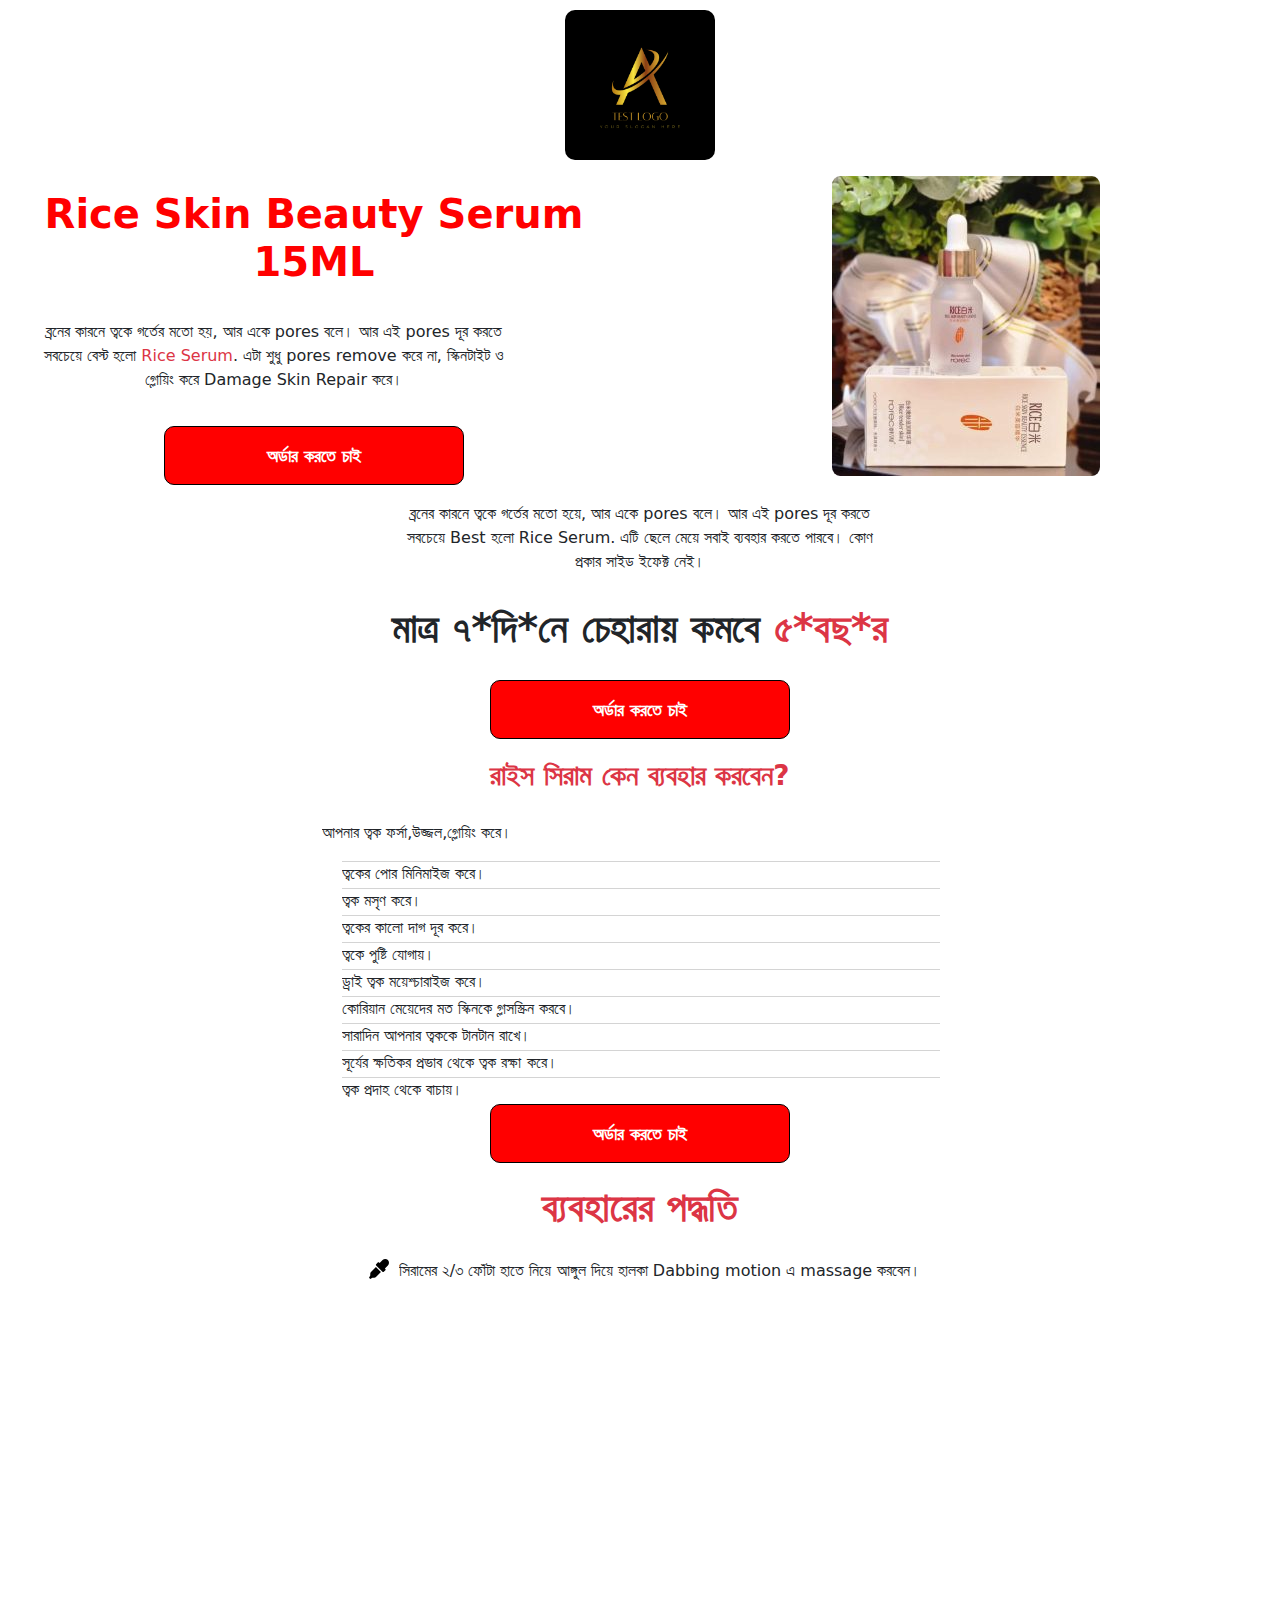
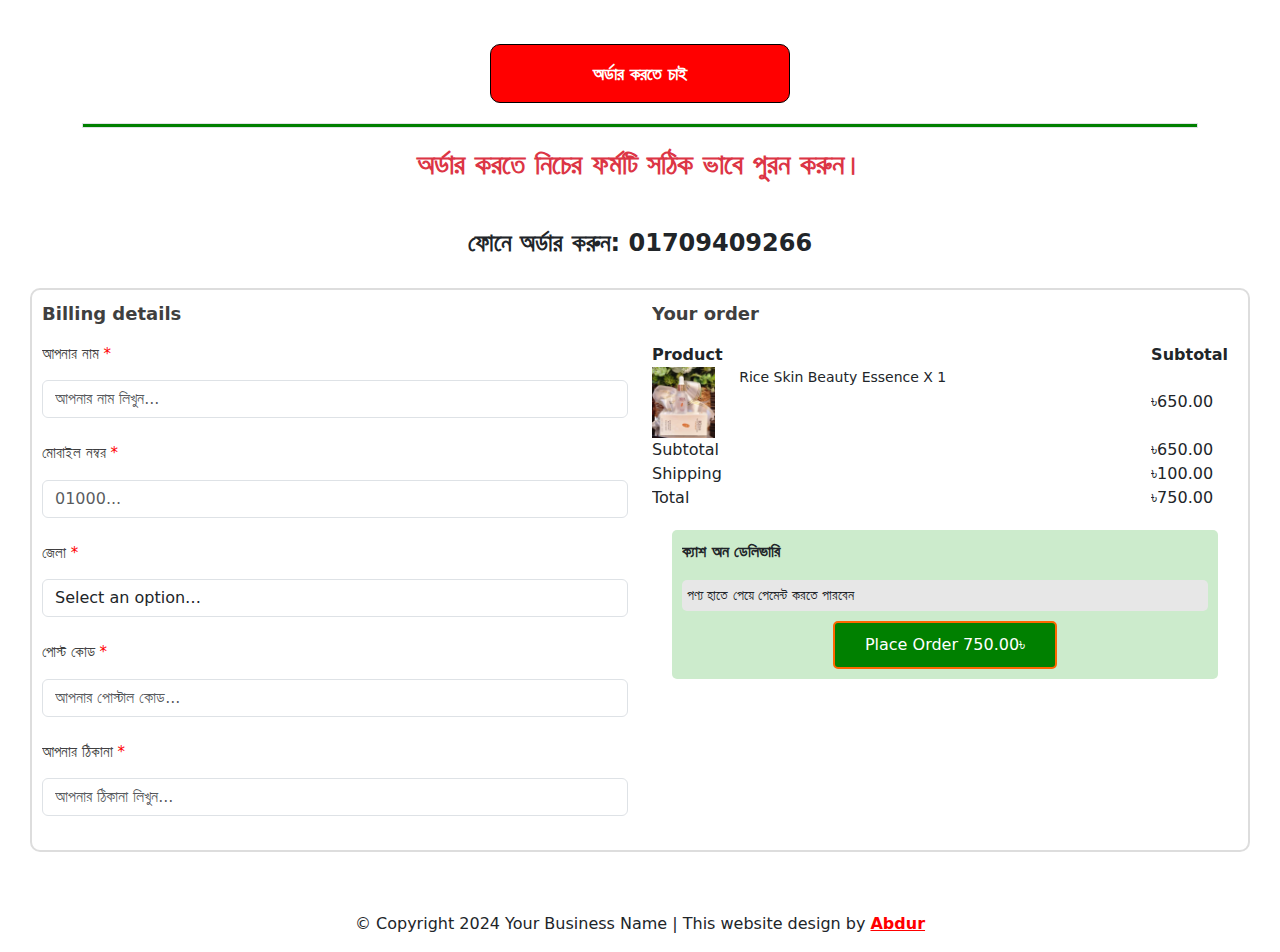
<file: serum/index.html>
<!DOCTYPE html>
<html lang="en">
<head>
    <meta charset="UTF-8">
    <meta name="viewport" content="width=device-width, initial-scale=1.0">
    <title>Rice skin beauty serum</title>
    <link rel="stylesheet" href="../bootstrap/bootstrap.min.css">
    <link rel="stylesheet" href="style.css">
</head>
<body>
    <header>
        <img src="img/logo.png" alt="" class="logo img-fluid">
    </header>
    <div class="row">
        <div class="col-md-6 middle">
            <h1>Rice Skin Beauty Serum 15ML</h1>
            <p class="text m-4">ব্রনের কারনে ত্বকে গর্তের মতো হয়, আর একে pores বলে। আর এই pores দূর করতে সবচেয়ে বেস্ট হলো <span class="text-danger">Rice Serum</span>. এটা শুধু pores remove করে না, স্কিনটাইট ও গ্লোয়িং করে Damage Skin Repair করে।</p>
            <button class="btn-order">অর্ডার করতে চাই</button>
        </div>
        <div class="col-md-6 p-3">
            <img src="img/product.jpg" alt="" class="d-block m-auto img-product">
        </div>
    </div>
    <section>
        <p class="text">ব্রনের কারনে ত্বকে গর্তের মতো হয়ে, আর একে pores বলে। আর এই pores দূর করতে সবচেয়ে Best হলো Rice Serum. এটি ছেলে মেয়ে সবাই ব্যবহার করতে পারবে। কোণ প্রকার সাইড ইফেক্ট নেই।</p>
        <h1 class="h">মাত্র ৭*দি*নে চেহারায় কমবে <span class="text-danger">৫*বছ*র</span></h1>
        <button class="btn-order">অর্ডার করতে চাই</button>
    </section>
    <section>
        <h3 class="h text-danger">রাইস সিরাম কেন ব্যবহার করবেন?</h3>
        <div class="list">
            <ul class="m-auto">
                <p>আপনার ত্বক ফর্সা,উজ্জল,গ্লোয়িং করে।</p>
                <li>ত্বকের পোর মিনিমাইজ করে।</li>
                <li>ত্বক মসৃণ করে।</li>
                <li>ত্বকের কালো দাগ দূর করে।</li>
                <li>ত্বকে পুষ্টি যোগায়।</li>
                <li>ড্রাই ত্বক ময়েশ্চারাইজ করে।</li>
                <li>কোরিয়ান মেয়েদের মত স্কিনকে গ্লাসস্ক্রিন করবে।</li>
                <li>সারাদিন আপনার ত্বককে টানটান রাখে।</li>
                <li>সূর্যের ক্ষতিকর প্রভাব থেকে ত্বক রক্ষা করে।</li>
                <li>ত্বক প্রদাহ থেকে বাচায়।</li>
            </ul>
        </div>
        <button class="btn-order">অর্ডার করতে চাই</button>
    </section>
    <section>
        <h1 class="h text-danger">ব্যবহারের পদ্ধতি</h1>
        <div class="li-use d-flex">
            <span><img src="img/use.svg" alt=""></span>
            <span>সিরামের ২/৩ ফোঁটা হাতে নিয়ে আঙ্গুল দিয়ে হালকা Dabbing motion এ massage করবেন।</span>
        </div>
        <div class="video">
            <iframe width="420" height="315" src="https://www.youtube.com/embed/tgbNymZ7vqY?autoplay=1&mute=1"></iframe>
        </div>
        <button class="btn-order">অর্ডার করতে চাই</button>
    </section>
    <section id="order">
        <div class="border"></div>
        <h3 class="h text-danger">অর্ডার করতে নিচের ফর্মটি সঠিক ভাবে পুরন করুন।</h3>
        <h4 class="h">ফোনে অর্ডার করুন: 01709409266</h4>
        
        <form action="" method="post">
            <div class="row">
                <div class="col-md-6">
                    <p class="billing">Billing details</p>

                    <label for="name">আপনার নাম <span class="red-star">*</span></label>
                    <input type="text" name="name" id="name" class="form-control mb-4" placeholder="আপনার নাম লিখুন..." required>
                    
                    <label for="number">মোবাইল নম্বর <span class="red-star">*</span></label>
                    <input type="number" name="number" id="number" class="form-control mb-4" placeholder="01000..." required>
                    
                    <label for="jela">জেলা <span class="red-star">*</span></label>
                    <select name="jela" id="jela" class="form-control mb-4"  data-placeholder="Select an option…" required tabindex="-1" aria-hidden="true">
                        <option value="">Select an option…</option>
                        <option value="BD-05">Bagerhat</option>
                        <option value="BD-01">Bandarban</option>
                        <option value="BD-02">Barguna</option>
                        <option value="BD-06">Barishal</option>
                        <option value="BD-07">Bhola</option>
                        <option value="BD-03">Bogura</option>
                        <option value="BD-04">Brahmanbaria</option>
                        <option value="BD-09">Chandpur</option>
                        <option value="BD-10">Chattogram</option>
                        <option value="BD-12">Chuadanga</option>
                        <option value="BD-11">Cox's Bazar</option>
                        <option value="BD-08">Cumilla</option>
                        <option value="BD-13">Dhaka</option>
                        <option value="BD-14">Dinajpur</option>
                        <option value="BD-15">Faridpur </option>
                        <option value="BD-16">Feni</option>
                        <option value="BD-19">Gaibandha</option>
                        <option value="BD-18">Gazipur</option>
                        <option value="BD-17">Gopalganj</option>
                        <option value="BD-20">Habiganj</option>
                        <option value="BD-21">Jamalpur</option>
                        <option value="BD-22">Jashore</option>
                        <option value="BD-25">Jhalokati</option>
                        <option value="BD-23">Jhenaidah</option>
                        <option value="BD-24">Joypurhat</option>
                        <option value="BD-29">Khagrachhari</option>
                        <option value="BD-27">Khulna</option>
                        <option value="BD-26">Kishoreganj</option>
                        <option value="BD-28">Kurigram</option>
                        <option value="BD-30">Kushtia</option>
                        <option value="BD-31">Lakshmipur</option>
                        <option value="BD-32">Lalmonirhat</option>
                        <option value="BD-36">Madaripur</option>
                        <option value="BD-37">Magura</option>
                        <option value="BD-33">Manikganj </option>
                        <option value="BD-39">Meherpur</option>
                        <option value="BD-38">Moulvibazar</option>
                        <option value="BD-35">Munshiganj</option>
                        <option value="BD-34">Mymensingh</option>
                        <option value="BD-48">Naogaon</option>
                        <option value="BD-43">Narail</option>
                        <option value="BD-40">Narayanganj</option>
                        <option value="BD-42">Narsingdi</option>
                        <option value="BD-44">Natore</option>
                        <option value="BD-45">Nawabganj</option>
                        <option value="BD-41">Netrakona</option>
                        <option value="BD-46">Nilphamari</option>
                        <option value="BD-47">Noakhali</option>
                        <option value="BD-49">Pabna</option>
                        <option value="BD-52">Panchagarh</option>
                        <option value="BD-51">Patuakhali</option>
                        <option value="BD-50">Pirojpur</option>
                        <option value="BD-53">Rajbari</option>
                        <option value="BD-54">Rajshahi</option>
                        <option value="BD-56">Rangamati</option>
                        <option value="BD-55">Rangpur</option>
                        <option value="BD-58">Satkhira</option>
                        <option value="BD-62">Shariatpur</option>
                        <option value="BD-57">Sherpur</option>
                        <option value="BD-59">Sirajganj</option>
                        <option value="BD-61">Sunamganj</option>
                        <option value="BD-60">Sylhet</option>
                        <option value="BD-63">Tangail</option>
                        <option value="BD-64">Thakurgaon</option>
                    </select>
                    
                    <label for="p-code">পোস্ট কোড <span class="red-star">*</span></label>
                    <input type="number" name="p-code" id="p-code" class="form-control mb-4" placeholder="আপনার পোস্টাল কোড..." required>
                    
                    <label for="add">আপনার ঠিকানা <span class="red-star">*</span></label>
                    <input type="text" name="add" id="add" class="form-control mb-4" placeholder="আপনার ঠিকানা লিখুন..." required>
                </div>
                <div class="col-md-6">
                    <p class="billing">Your order</p>
                    <table>
                        <thead>
                            <tr>
                                <th>Product</th>
                                <th>Subtotal</th>
                            </tr>
                        </thead>
                        <tbody>
                            <tr>
                                <td>
                                    <div class="row">
                                        <div class="col-2">
                                            <img src="img/product.jpg" alt="" class="img-fluid w-100">
                                        </div>
                                        <div class="col-10">
                                            <p class="small">Rice Skin Beauty Essence X 1</p>
                                        </div>
                                    </div>
                                </td>
                                <td>৳650.00</td>
                            </tr>
                            <tr>
                                <td>Subtotal</td>
                                <td>৳650.00</td>
                            </tr>
                            <tr>
                                <td>Shipping</td>
                                <td>৳100.00</td>
                            </tr>
                            <tr>
                                <td>Total</td>
                                <td>৳750.00</td>
                            </tr>
                        </tbody>
                    </table>
                    <div class="cod">
                        <p class="title">ক্যাশ অন ডেলিভারি</p>
                        <p class="details">পণ্য হাতে পেয়ে পেমেন্ট করতে পারবেন</p>
                        <div class="d-flex justify-content-center">
                            <button class="btn-submit" type="submit">Place Order 750.00৳</button>
                        </div>
                    </div>
                </div>
            </div>
        </form>
    </section>    
    <footer>
        <p>© Copyright 2024 Your Business Name | This website design by <a style="color: red; font-weight: bold;" href="https://facebook.com/">Abdur</a></p>
    </footer>
</body>
</html>
</file>
<file: chingri/style.css>
header{
    background-color: aqua;
    padding-top: 20px;
    padding-bottom: 30px;
}
header .logo{
    width: 10%;
    display: block;
    margin: auto;
    border-radius: 5px;
}
header h1{
    font-size: 40px;
    font-weight: 900;
    text-align: center;
    padding: 20px 0;
}
header p{
    display: block;
    padding: 0 10px 10px;
    font-size: 15px;
}
.heding-text{
    text-align: center;
    font-weight: 700;
    font-size: 25px;
    margin-bottom: 20px;
}
header .product{
    display: block;
    margin: 20px auto;
    border-radius: 10px;
    box-shadow: 10px 10px 10px #424242;
}
.order{
    background-color: green;
    color: white;
    padding: 10px 30px;
    border: 1px solid green;
    display: block;
    margin: 0 auto;
    border-radius: 5px;
    font-size: 15px;
    transition: 0.2s;
}
.order:hover{
    font-size: 18px;
}
#upadan{
    padding: 20px 10px;
}
#upadan img{
    width: 250px;
    height: 203px;
    display: block;
    margin: 0 auto;
}
#upadan h3{
    text-align: center;
    font-size: 20px;
    background-color: aqua;
    padding: 10px 0;
    margin: 5px 15px;
}
#niyom{
    background-color: tomato;
    color: white;
    padding-bottom: 20px;
}
#niyom li{
    width: 75%;
    list-style-image: url(img/tick.svg);
    font-size: 18px;
    border-bottom: 1px solid whitesmoke;
    margin-left: 10%;
}
#niyom li:last-child{
    border-bottom: 0 solid;
}
.video{
    margin: 20px 0;
}
iframe{
    display: block;
    margin: 0 auto;
}
#price{
    padding: 5%;
    text-align: center;
}
#price h3{
    font-size: 30px;
    color: black;
    font-weight: 700;
}
#price hr{
    width: 50%;
    margin: 30px auto;
}
#price h3 span{
    text-decoration: line-through;
    color: red;
}
#why{
    background-color: aqua;
    padding: 20px 20px;
    box-sizing: border-box;
}
#why .row > div{
    margin-bottom: 10px;
}
#why .row .div-x{
    height: 100%;
    background-color: white;
    margin: 10px auto;
    padding: 10px;
    border-radius: 10px;
    box-shadow: 10px 8px 10px #5a5a5a;
}
#why img{
    display: block;
    margin: 10px auto;
}
#why h5{
    text-align: center;
    font-weight: 700;
    font-size: 18px;
}
#review{
    padding: 20px;
    height: 500px;
}
/* form */
#form-sec{
    padding: 20px;
    background-color: aqua;
}
#form-sec .order{
    padding: 10px 15px;
    background-color: #ffcbff;
    border: 2px solid brown;
    color: black;
    font-size: 15px;
    font-weight: 500;
    text-align: center;
}
#form-sec .ogrim{
    text-align: center;
    font-size: 18px;
    font-weight: 600;
    margin-top: 10px;
}
.border{
    display: block;
    margin: 0 auto;
    height: 5px;
    width: 90%;
    background-color: green;
}
.billing{
    font-size: large;
    font-weight: 700;
    color: #3f3f3f;
}
.btn-holder{
    display: flex;
    justify-content: center;
}
.red-star{
    color: red;
}
.row .col-md-5 .row{
    border: 2px solid #bbbbbb;
    padding: 5px;
    border-radius: 5px;
}
form{
    margin: 10px;
    padding: 10px;
    border: 2px solid #ddd;
    border-radius: 10px;
}
form h3{
    color: green;
    font-weight: 600;
    text-align: center;
}
label{
    color: #3f3f3f;
    font-size: 15px;
    font-weight: 500;
    margin-bottom: 8px;
}
.cod{
    margin: 20px;
    background-color: #ccebcc;
    padding: 10px;
    border-radius: 5px;
}
.cod .title{
    font-weight: 700;
}
.cod .details{
    background-color: #e7e7e7;
    padding: 5px;
    margin-bottom: 10px;
    border-radius: 5px;
    font-size: 14px;
}
.btn-submit{
    padding: 10px 30px;
    border-radius: 5px;
    background-color: green;
    color: white;
    border: 2px solid #ff6600;
}
tr{
    margin: 10px 0;
}
footer{
    margin-top: 30px;
    text-align: center;
}
</file>
<file: gur/style.css>
*{
    margin: 0;
    padding: 0;
    font-family: 'Segoe UI', Tahoma, Geneva, Verdana, sans-serif;
}
body{
    background: white;
}
svg{
    width: 100%;
    position: relative;
}
.holder{
    position: absolute;
    top: 30px;
    width: 100%;
    display: flex;
    flex-direction: column;
    justify-content: center;
    align-items: center;
}
.heading{
    font-size: 30px;
    font-weight: 700;
    margin: 5px;
    z-index: 1;
    width: 100%;
    color: #f5f6fa;
    text-align: center;
}
.tagline{
    font-size: 15px;
    font-weight: 500;
    width: 90%;
    color: #f5f6fa;
    text-align: center;    
}
.img-logo{
    width: 70px;
    height: 70px;
}
.buy-btn{
    text-decoration: none;
    background-color: rgb(251, 97, 7);
    padding: 10px 20px;
    color: white;
    font-size: 18px;
    margin-top: 10px;
    border-radius: 5%;
    transition: 0.3s;
}
.btn-center{
    display: inline-block;
    align-self: center;

}
.buy-btn:hover{
    font-size: 15px;
}
.img-banner{
    width: 80%;
    border: 3px solid green;
    border-radius: 10px;
    max-width: 500px;
}
.banner{    align-items: center;
}
.banner .x {
    margin-top: -150px;
}
.text-green{
    color: #008000;
}
.btn-holder{
    display: flex;
    justify-content: center;
}
.chena{
    list-style-position: outside;
    list-style-image: url('img/tick.svg');
    margin-left: 25px;
}
.item{
    font-size: 14px;
    margin-bottom: 15px;
    color: #1a1919;
    letter-spacing: 1px;
    border-top: 1px solid #66ca66;
}
.text-center{
    text-align: center;
}
.banner h1{
    margin: 20px 0;
}
.img-gur{
    width: 80%;
    margin: 5% 10%;
    border: 2px solid green;
    border-radius: 3%;
    max-width: 500px;
}
.why{
    background-color: green;
    padding: 20px 5px;
}
.why .item{
    color: white;
    font-weight: bold;
}
.why .chena{
    margin-top: 20px;
    list-style-image: url('img/tick-fff.svg');
}
@media screen and (min-width: 768px) {
    .col-md-6 .tagline{
        font-size: 35px;
        font-weight: 500;
        padding-top: 80px;
    }
    .col-md-6 .heading{
        padding-top: 30px;
    }
}
.pricing-container {
    display: flex;
    justify-content: center;
    gap: 20px;
    margin-top: 30px;
}

.pricing-card {
    background-color: #e2e2e2;
    padding: 20px;
    border-radius: 10px;
    flex: 1;
    max-width: 300px;
}

.pricing-card h3 {
    font-size: 24px;
    margin-bottom: 10px;
}

.price {
    font-size: 20px;
    font-weight: bold;
    margin-bottom: 20px;
}

.pricing-card ul {
    list-style-type: none;
    padding: 0;
    margin-bottom: 20px;
}

.pricing-card ul li {
    margin-bottom: 5px;
}

.cta-button {
    display: inline-block;
    padding: 10px 20px;
    background-color: #ff6600;
    color: #fff;
    text-decoration: none;
    border-radius: 5px;
    transition: background-color 0.3s ease;
}

.cta-button:hover {
    background-color: #ff8533;
}

@media screen and (max-width: 768px) {
    .pricing-container {
        flex-direction: column;
        align-items: center;
    }

    .pricing-card {
        width: 80%;
    }
}
.call-order{
    background-color: green;
    color: white;
    padding: 20px;
    margin-top: 30px;
}
.call-order h3{
    font-weight: 800;
    text-align: center;
    padding: 20px 5px;
}

.row .col-md-5 .row{
    border: 2px solid #bbbbbb;
    padding: 5px;
    border-radius: 5px;
}
#order{
    padding: 20px;
}
form{
    margin: 10px;
    padding: 10px;
    border: 2px solid #ddd;
    border-radius: 10px;
}
#order h3{
    color: green;
    font-weight: 600;
    text-align: center;
}
#order h4{
    color: #3f3f3f;
}
.billing{
    font-size: large;
    font-weight: 700;
    color: #3f3f3f;
}
.red-star{
    color: red;
}
label{
    color: #3f3f3f;
    font-size: 15px;
    font-weight: 500;
    margin-bottom: 8px;
}
.cod{
    margin: 20px;
    background-color: #ccebcc;
    padding: 10px;
    border-radius: 5px;
}
.cod .title{
    font-weight: 700;
}
.cod .details{
    background-color: #e7e7e7;
    padding: 5px;
    margin-bottom: 10px;
    border-radius: 5px;
    font-size: 14px;
}

.btn-submit{
    padding: 10px 30px;
    border-radius: 5px;
    background-color: green;
    color: white;
    border: 2px solid #ff6600;
}
tr{
    margin: 10px 0;
}
footer{
    text-align: center;
}
</file>
<file: one/style.css>
/* styles.css */
body {
    margin: 0;
    font-family: 'Arial', sans-serif;
    background-color: #121212;
    color: #ffffff;
}

header {
    background-color: #1e1e1e;
    padding: 10px 0;
    position: fixed;
    width: 100%;
    top: 0;
    z-index: 1000;
}

.container {
    display: flex;
    flex-wrap: wrap;
    justify-content: space-between;
    align-items: center;
    max-width: 1200px;
    margin: 0 auto;
    padding: 0 20px;
}

.logo {
    font-size: 24px;
    font-weight: bold;
}

nav ul {
    display: flex;
    list-style: none;
    padding: 0;
    margin: 0;
}

nav ul li {
    margin: 0 15px;
}

nav ul li a {
    color: #ffffff;
    text-decoration: none;
    font-size: 16px;
    transition: color 0.3s ease;
}

nav ul li a:hover {
    color: #f39c12;
}

.cta-button {
    background-color: #f39c12;
    color: #ffffff;
    padding: 10px 20px;
    text-decoration: none;
    border-radius: 5px;
    transition: background-color 0.3s ease;
}

.cta-button:hover {
    background-color: #e67e22;
}

.menu-toggle {
    display: none;
    flex-direction: column;
    cursor: pointer;
}

.menu-toggle .bar {
    height: 3px;
    width: 25px;
    background-color: #ffffff;
    margin: 4px 0;
    transition: 0.3s;
}

#hero {
    background-color: #1e1e1e;
    color: #ffffff;
    padding: 100px 20px;
    text-align: center;
    display: flex;
    align-items: center;
    justify-content: center;
    flex-direction: column;
}

.hero-text {
    margin-bottom: 20px;
}

.hero-text h1 {
    font-size: 48px;
    margin-bottom: 20px;
}

.hero-text p {
    font-size: 18px;
    margin-bottom: 20px;
}

.hero-image img {
    max-width: 100%;
    height: auto;
    border-radius: 10px;
}

#features {
    background-color: #1a1a1a;
    color: #ffffff;
    padding: 60px 20px;
}

#features h2 {
    text-align: center;
    font-size: 36px;
    margin-bottom: 40px;
}

.features-grid {
    display: flex;
    flex-wrap: wrap;
    gap: 20px;
    justify-content: center;
}

.feature-item {
    background-color: #2a2a2a;
    border-radius: 10px;
    padding: 20px;
    text-align: center;
    width: 100%;
    max-width: 250px;
    box-shadow: 0 4px 8px rgba(0, 0, 0, 0.1);
}

.feature-item img {
    width: 50px;
    height: 50px;
    margin-bottom: 15px;
}

.feature-item h3 {
    font-size: 24px;
    margin-bottom: 10px;
}

.feature-item p {
    font-size: 16px;
}
.product-details {
    padding: 20px;
    max-width: 800px;
    margin: 0 auto;
    background-color: #1e1e1e;
    border-radius: 8px;
    box-shadow: 0 4px 8px rgba(0, 0, 0, 0.2);
}

.product-details h2 {
    font-size: 2rem;
    margin-bottom: 10px;
    color: #ff9800;
}

.product-details p {
    font-size: 1.1rem;
    line-height: 1.6;
    margin-bottom: 20px;
}

.product-details .specifications {
    list-style: none;
    padding: 0;
}
.product-details .specifications li {
    margin-bottom: 10px;
    font-size: 1rem;
}

.product-details .specifications li strong {
    color: #ff9800;
}
#social-proof {
    padding: 40px 20px;
    text-align: center;
    background-color: #1e1e1e;
}

#social-proof h2 {
    margin-bottom: 20px;
    font-size: 2em;
    color: #ffcc00;
}

.reviews-container {
    display: flex;
    flex-wrap: wrap;
    justify-content: center;
}

.review {
    background-color: #2a2a2a;
    border-radius: 8px;
    margin: 10px;
    padding: 20px;
    width: calc(33% - 40px);
    box-sizing: border-box;
    display: flex;
    align-items: center;
    transition: transform 0.3s;
}
.review img {
    border-radius: 50%;
    width: 80px;
    height: 80px;
    margin-right: 20px;
}

.review-content {
    text-align: left;
}

.review-content h3 {
    margin: 0 0 10px;
    font-size: 1.2em;
    color: #ffcc00;
}

.review-content p {
    margin: 0 0 10px;
    font-size: 1em;
    color: #cccccc;
}

.rating {
    font-size: 1.2em;
    color: #ffcc00;
}
.review:hover {
    transform: translateY(-10px);
}
h2 {
    text-align: center;
    margin-top: 20px;
    color: #ffffff;
}

#benefits.dark-theme {
    padding: 40px 20px;
    background-color: #1e1e1e;
}

.benefits-container {
    display: flex;
    flex-wrap: wrap;
    justify-content: center;
    gap: 20px;
}

.benefit-item {
    background-color: #282828;
    border-radius: 10px;
    padding: 20px;
    max-width: 300px;
    text-align: center;
}
.benefit-item img {
    max-width: 100px;
    margin-bottom: 15px;
}

.benefit-item h3 {
    color: #ffffff;
    margin-bottom: 10px;
}

.benefit-item p {
    color: #b0b0b0;
}

/* Responsive Styles */
@media (max-width: 768px) {
    nav ul {
        display: none;
        flex-direction: column;
        width: 100%;
        text-align: center;
        background-color: #1e1e1e;
    }

    nav ul li {
        margin: 15px 0;
    }

    .menu-toggle {
        display: flex;
    }

    .menu-toggle.active .bar:nth-child(2) {
        opacity: 0;
    }

    .menu-toggle.active .bar:nth-child(1) {
        transform: translateY(7px) rotate(45deg);
    }

    .menu-toggle.active .bar:nth-child(3) {
        transform: translateY(-7px) rotate(-45deg);
    }

    nav.active ul {
        display: flex;
    }

    #hero {
        padding: 80px 20px;
    }

    .hero-text h1 {
        font-size: 36px;
    }

    .hero-text p {
        font-size: 16px;
    }
    #features h2 {
        font-size: 28px;
    }

    .feature-item {
        max-width: 45%;
    }
    .product-details {
        padding: 15px;
    }

    .product-details h2 {
        font-size: 1.5rem;
    }

    .product-details p,
    .product-details .specifications li {
        font-size: 0.9rem;
    }
    .review {
        width: calc(50% - 40px);
    }
    .benefits-container {
        flex-direction: column;
        align-items: center;
    }

    .benefit-item {
        width: 80%;
    }
}

@media (max-width: 480px) {
    .hero-text h1 {
        font-size: 28px;
    }

    .hero-text p {
        font-size: 14px;
    }

    .hero-image img {
        width: 90%;
        margin: 0 auto;
    }
    .feature-item {
        max-width: 100%;
    }
    .review {
        width: 100%;
        flex-direction: column;
        align-items: flex-start;
    }

    .review img {
        margin-bottom: 10px;
    }
}

/*----------------------*/
#comparison {
    background-color: #292929;
    color: #fff;
    padding: 50px 0;
}

.section-title {
    text-align: center;
    margin-bottom: 30px;
}

.comparison-table {
    display: flex;
    flex-direction: column;
    align-items: center;
}

.row {
    display: flex;
    flex-wrap: wrap;
    justify-content: space-around;
    margin-bottom: 20px;
}

.feature, .your-product, .competitor {
    flex: 1 1 30%; /* Adjust width as needed */
    padding: 10px;
    text-align: center;
}

.feature {
    font-weight: bold;
}

@media only screen and (max-width: 768px) {
    .row {
        flex-direction: column;
        text-align: center;
    }

    .feature, .your-product, .competitor {
        flex: 1 1 100%;
    }
}
#pricing {
    padding: 50px 0;
    text-align: center;
}

.dark-theme {
    background-color: #333;
    color: #fff;
}

.pricing-container {
    display: flex;
    justify-content: center;
    gap: 20px;
    margin-top: 30px;
}

.pricing-card {
    background-color: #444;
    padding: 20px;
    border-radius: 10px;
    flex: 1;
    max-width: 300px;
}

.pricing-card h3 {
    font-size: 24px;
    margin-bottom: 10px;
}

.price {
    font-size: 20px;
    font-weight: bold;
    margin-bottom: 20px;
}

.pricing-card ul {
    list-style-type: none;
    padding: 0;
    margin-bottom: 20px;
}

.pricing-card ul li {
    margin-bottom: 5px;
}

.cta-button {
    display: inline-block;
    padding: 10px 20px;
    background-color: #ff6600;
    color: #fff;
    text-decoration: none;
    border-radius: 5px;
    transition: background-color 0.3s ease;
}

.cta-button:hover {
    background-color: #ff8533;
}

@media screen and (max-width: 768px) {
    .pricing-container {
        flex-direction: column;
        align-items: center;
    }

    .pricing-card {
        width: 80%;
    }
}
#cta {
    background-color: #333; /* Dark background color */
    color: #fff; /* Light text color */
    padding: 50px 0;
    text-align: center;
}

.cta-container {
    max-width: 800px;
    margin: 0 auto;
}

.cta-container h2 {
    font-size: 24px;
    margin-bottom: 20px;
}

.cta-container p {
    font-size: 18px;
    margin-bottom: 30px;
}

.cta-button {
    display: inline-block;
    padding: 15px 30px;
    background-color: #ff6600; /* Orange button color */
    color: #fff; /* Light text color */
    text-decoration: none;
    border-radius: 25px;
    transition: background-color 0.3s ease;
}

.cta-button:hover {
    background-color: #ff8533; /* Darker orange on hover */
}

/* Responsive styles */
@media only screen and (max-width: 768px) {
    .cta-container {
        padding: 0 20px;
    }

    .cta-container h2 {
        font-size: 22px;
    }

    .cta-container p {
        font-size: 16px;
    }

    .cta-button {
        padding: 12px 25px;
        font-size: 16px;
    }
}

@media only screen and (max-width: 480px) {
    .cta-container h2 {
        font-size: 20px;
    }

    .cta-container p {
        font-size: 14px;
    }

    .cta-button {
        padding: 10px 20px;
        font-size: 14px;
    }
}
/* FAQ Section */
#faq {
    background-color: #333;
    color: #fff;
    padding: 30px;
}

.faq-item {
    margin-bottom: 20px;
}

.question {
    font-size: 18px;
    cursor: pointer;
}

.answer {
    display: none;
    padding-left: 20px;
}

/* Collapsible functionality */
.faq-item.active .answer {
    display: block;
}
/* Guarantee and Returns Section */
.guarantee-section {
    background-color: #222; /* Dark background color */
    color: #fff; /* Light text color */
    padding: 50px 0;
}

.guarantee-section .container {
    max-width: 1200px;
    margin: 0 auto;
    text-align: center;
}

.guarantee-section h2 {
    font-size: 2rem;
    margin-bottom: 20px;
}

.guarantee-section p {
    font-size: 1.2rem;
    line-height: 1.6;
}

/* Responsive Styles */
@media screen and (max-width: 768px) {
    .guarantee-section h2 {
        font-size: 1.5rem;
    }

    .guarantee-section p {
        font-size: 1rem;
    }
}
footer {
    background-color: #333;
    color: #fff;
    padding: 20px 0;
}

.footer-container {
    display: flex;
    justify-content: space-between;
    align-items: center;
    max-width: 1200px;
    margin: 0 auto;
    padding: 0 20px;
}

.contact-info,
.social-media,
.legal-links {
    flex: 1;
}

.contact-info p,
.social-media a,
.legal-links a {
    color: #fff;
    text-decoration: none;
}

@media screen and (max-width: 768px) {
    .footer-container {
        flex-direction: column;
        text-align: center;
    }

    .footer-container div {
        margin-bottom: 10px;
    }
}
</file>
<file: serum/style.css>
*{
    margin: 0;
    padding: 0;
    overflow-x: hidden;
}
header{
    display: flex;
    justify-content: center;
    margin-top: 10px;
}
.logo{
    width: 150px;
    height: 150px;
    margin: 0 auto;
    border-radius: 10px;
}
.middle h1{
    color: red;
    text-align: center;
    margin-top: 30px;
    font-weight: 600;
}
.text{
    margin: 0 auto;
    text-align: center;
    font-weight: 500;
    max-width: 500px;
    padding: 10px;
}
.btn-order{
    background-color: red;
    text-decoration: none;
    color: white;
    padding: 15px 50px;
    font-weight: 700;
    display: block;
    text-align: center;
    width: 300px;
    margin: 0 auto;
    border: 1px solid black;
    border-radius: 10px;
    font-size: 18px;
    transition: 0.2s;
}
.btn-order:hover{
    font-size: 15px;
    width: 250px;
}
.img-product{
    border-radius: 3%;
}
.h{
    font-weight: 900;
    padding: 20px;
    text-align: center;
}
.list ul{
    display: block;
    max-width: 700px;
    margin: 0 auto;
    list-style-image: url(img/list.svg);
}
.list ul li{
    margin: 2px 50px 2px 20px;
    border-top: 1px solid #d4d4d4;
    font-size: 16px;
}
.li-use{
    justify-content: center;
    text-align: center;
}
.li-use span img{
    width: 20px;
    margin: 0 10px 10px 10px;
}
.video{
    margin: 20px 0;
}
iframe{
    display: block;
    margin: 0 auto;
}
#order{
    padding: 20px;
}
.border{
    display: block;
    margin: 0 auto;
    height: 5px;
    width: 90%;
    background-color: green;
}
.billing{
    font-size: large;
    font-weight: 700;
    color: #3f3f3f;
}
.red-star{
    color: red;
}
form{
    margin: 10px;
    padding: 10px;
    border: 2px solid #ddd;
    border-radius: 10px;
}
label{
    color: #3f3f3f;
    font-size: 15px;
    font-weight: 500;
    margin-bottom: 8px;
}
.cod{
    margin: 20px;
    background-color: #ccebcc;
    padding: 10px;
    border-radius: 5px;
}
.cod .title{
    font-weight: 700;
}
.cod .details{
    background-color: #e7e7e7;
    padding: 5px;
    margin-bottom: 10px;
    border-radius: 5px;
    font-size: 14px;
}
.btn-submit{
    padding: 10px 30px;
    border-radius: 5px;
    background-color: green;
    color: white;
    border: 2px solid #ff6600;
}
tr{
    margin: 10px 0;
}
footer{
    margin-top: 30px;
    text-align: center;
}
</file>
